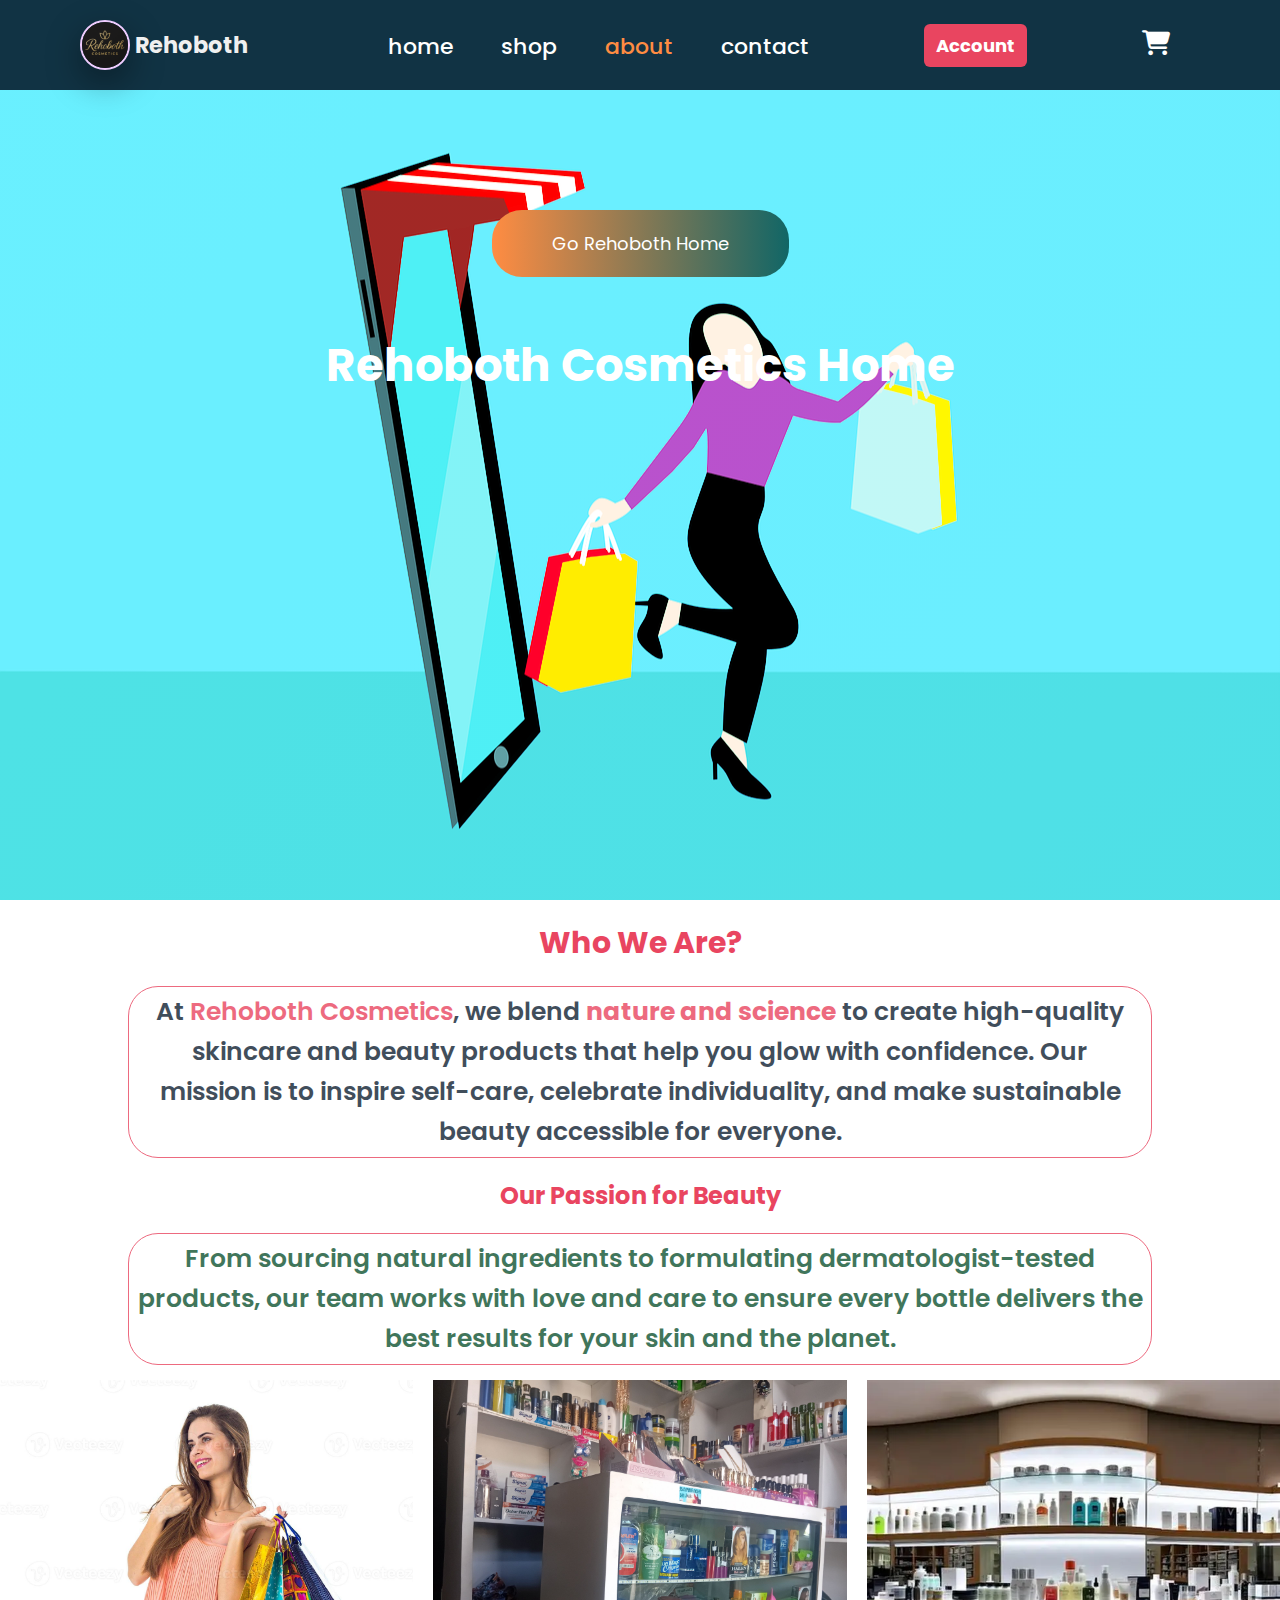
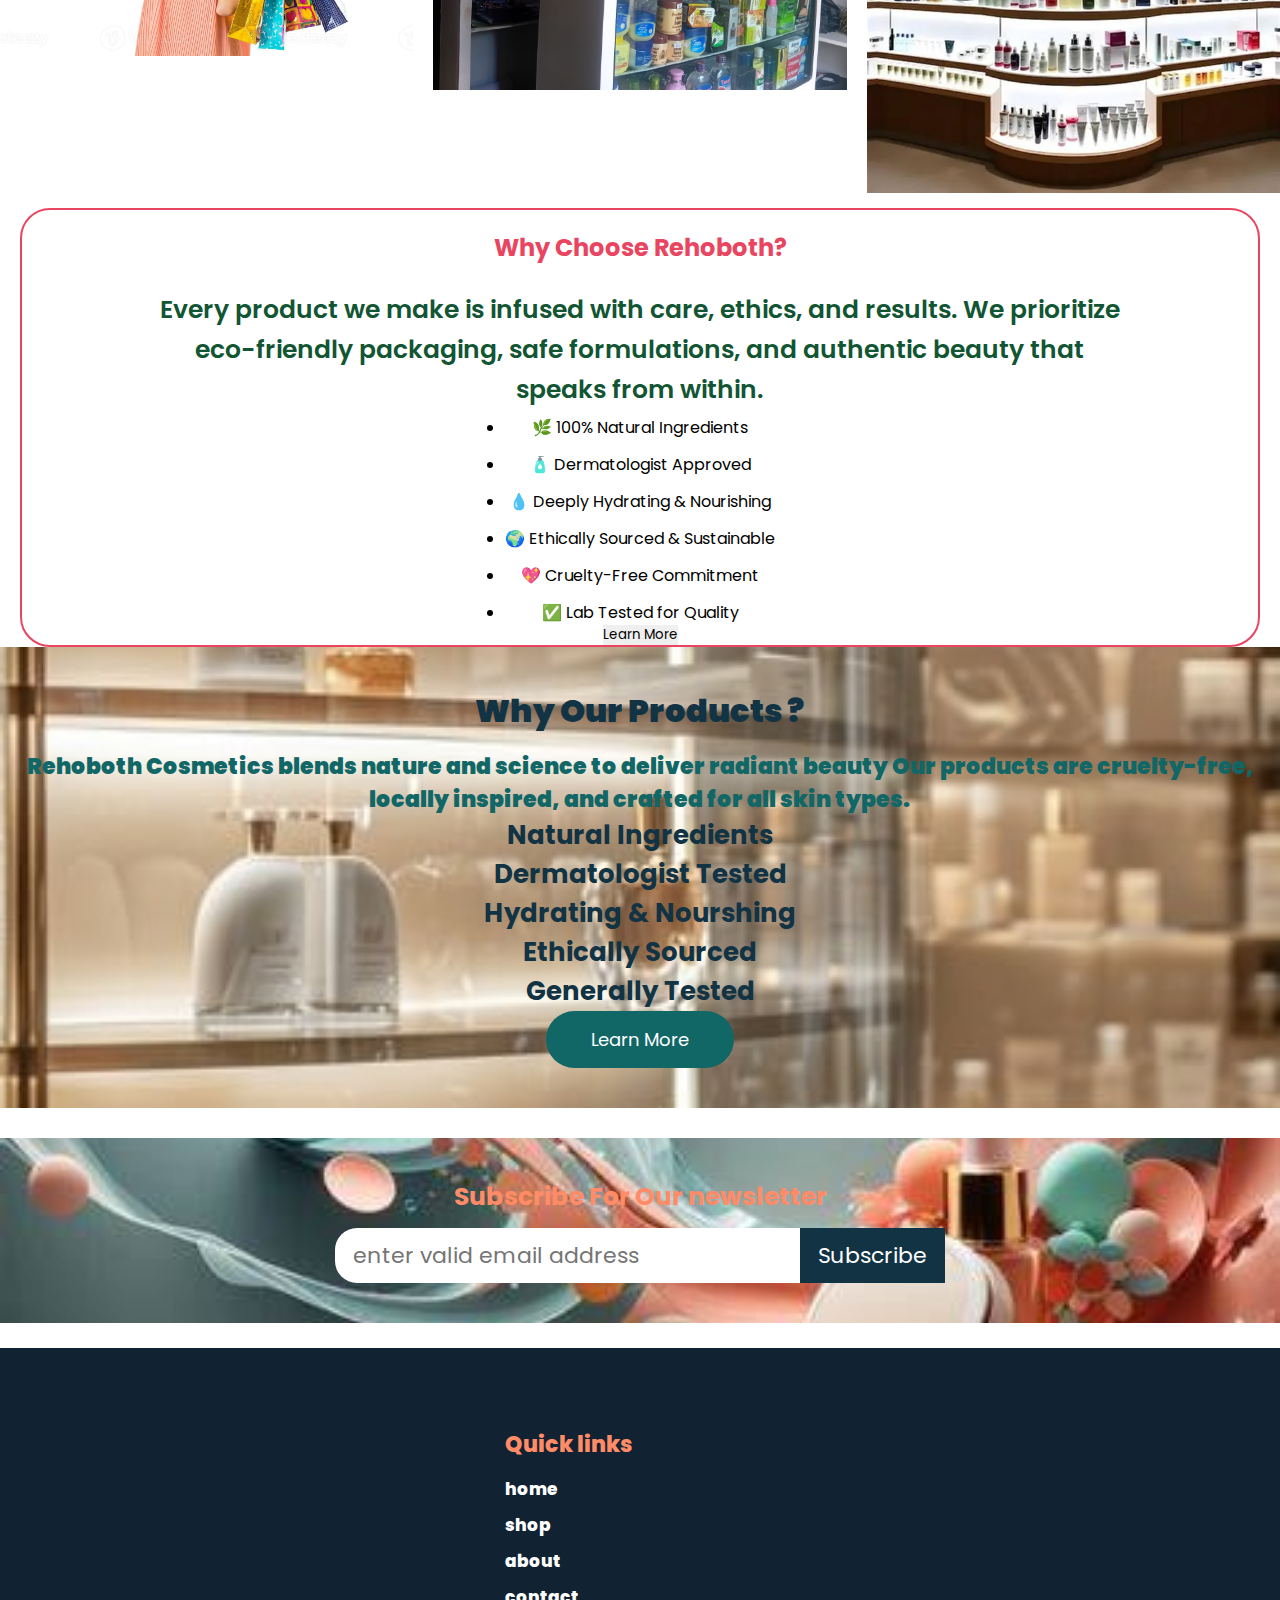
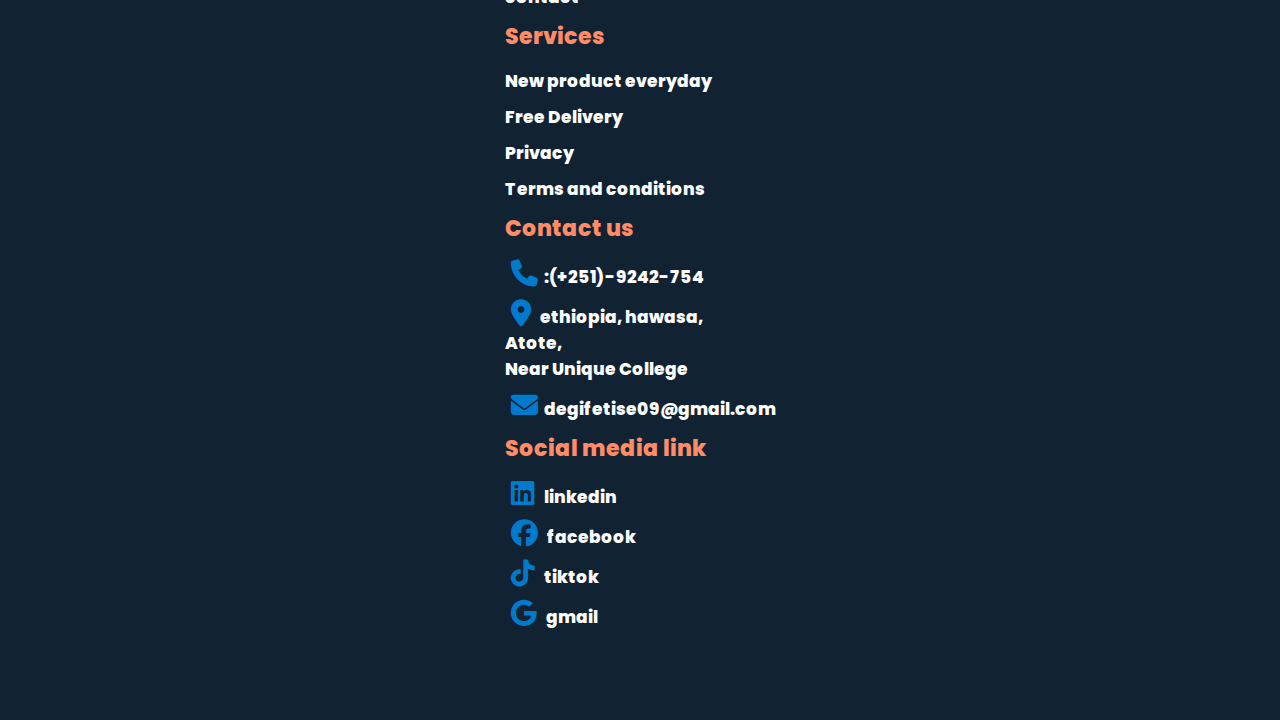
<file: about.html>
<!DOCTYPE html>
<html lang="en">

<head>
  <meta charset="UTF-8" />
  <meta name="viewport" content="width=device-width, initial-scale=1.0" />
  <title>E-commerce Rehoboth cosmetics</title>
  <link rel="stylesheet" href="/css/style.css" />
  <link rel="stylesheet" href="/css/reponsive.css" />
  <link rel="stylesheet" href="https://cdnjs.cloudflare.com/ajax/libs/font-awesome/6.5.0/css/all.min.css" />

  <link href="https://fonts.googleapis.com/css2?family=Poppins&display=swap" rel="stylesheet" />
</head>

<body>
  <header>
    <div class="logo">
      <img src="/Image/logo.png" alt="logo image" />
      <h3>Rehoboth</h3>
    </div>

    <nav>
      <ul id="navbar">
        <li><a href="index.html">home</a></li>
        <li><a href="shop.html">shop</a></li>
        <li><a href="about.html" class="activeClass">about</a></li>
        <li><a href="contact.html">contact</a></li>
      </ul>
    </nav>

    <div class="formBtn">
      <div id="account">Account</div>
      <div id="field">
        <input class="accountbtn" type="button" value="login" id="loginForm" />
        <input class="accountbtn" type="button" value="signup" id="signupForm" />
      </div>
    </div>

    <div class="cartBag">
      <i class="fas fa-shopping-cart"></i> <span id="counter"></span>
    </div>
    <div class="hamburger" id="outdent"><i class="fas fa-bars"></i></div>
  </header>

  <section class="hero hero-section">
    <div class="section-content">
      <h1>Natural Beauty Starts Here</h1>
      <p>
        Discover Organic Skin Care and Beauty Products that love your skin.
      </p>

      <button onclick="window.location.href='index.html'" class="btn">
        Go Rehoboth Home
      </button>

      <h3>Rehoboth Cosmetics Home</h3>
    </div>
  </section>

  <!--frm gpt5-->
  <section class="about-header">
    <h1>Who We Are?</h1>
    <p>
      At <span>Rehoboth Cosmetics</span>, we blend
      <strong>nature and science</strong>
      to create high-quality skincare and beauty products that help you glow
      with confidence. Our mission is to inspire self-care, celebrate
      individuality, and make sustainable beauty accessible for everyone.
    </p>
  </section>

  <!-- Image / Team Section -->
  <section class="image-section">
    <h2>Our Passion for Beauty</h2>
    <p>
      From sourcing natural ingredients to formulating dermatologist-tested
      products, our team works with love and care to ensure every bottle
      delivers the best results for your skin and the planet.
    </p>

    <div class="image-grid">
      <img src="/Image/home-background.jpg" alt="Product 1" />
      <img src="/Image/shopImage3.jpg" alt="Product 2" />
      <img src="/Image/shopimage_1.webp" alt="Team" />
    </div>
  </section>

  <!-- Why Choose Us Section -->
  <section class="why-section">
    <h2>Why Choose Rehoboth?</h2>
    <p>
      Every product we make is infused with care, ethics, and results. We
      prioritize eco-friendly packaging, safe formulations, and authentic
      beauty that speaks from within.
    </p>

    <ul class="why-list">
      <li>🌿 100% Natural Ingredients</li>
      <li>🧴 Dermatologist Approved</li>
      <li>💧 Deeply Hydrating & Nourishing</li>
      <li>🌍 Ethically Sourced & Sustainable</li>
      <li>💖 Cruelty-Free Commitment</li>
      <li>✅ Lab Tested for Quality</li>
    </ul>

    <button id="newBtn">Learn More</button>
  </section>

  <!---featured products sections-->
  <!---about products-->

  <section class="about-product">
    <div class="aboutPro-container">
      <h1>Why Our Products ?</h1>
      <p>
        Rehoboth Cosmetics blends nature and science to deliver radiant beauty
        Our products are cruelty-free, locally inspired, and crafted for all
        skin types.
      </p>

      <ul>
        <li>Natural Ingredients</li>
        <li>Dermatologist Tested</li>
        <li>Hydrating & Nourshing</li>
        <li>Ethically Sourced</li>
        <li>Generally Tested</li>
      </ul>
      <button id="newBtn">Learn More</button>
    </div>
  </section>

  <!--banner sections-->

  <section class="newsleter">
    <h2>Subscribe For Our newsletter</h2>
    <form action="">
      <input type="email" name="emaim" id="email" placeholder="enter valid email address" />

      <button class="btnSubscribe">Subscribe</button>
    </form>
  </section>

  <footer>
    <div class="footer">
<div class="footer-mereja">
      <div class="row">
        <h2>Quick links</h2>
        <ul>
          <li><a href="index.html">home</a></li>
          <li><a href="shop.html">shop</a></li>
          <li><a href="about.html">about</a></li>
          <li><a href="contact.html">contact</a></li>
        </ul>
      </div>

      <div class="row">
        <h2>Services</h2>
        <ul>
          <li>New product everyday</li>
          <li>Free Delivery</li>
          <li>Privacy</li>
          <li>Terms and conditions</li>
        </ul>
      </div>

      <div class="row">
        <h2>Contact us</h2>
        <ul>
          <li>
            <a href="#"><i class="fas fa-phone"></i>:(+251)-9242-754</a>
          </li>
          <li>
            <a href="#"><i class="fas fa-map-marker-alt"></i> ethiopia, hawasa,
              <br />Atote,<br />Near Unique College</a>
          </li>
          <li>
            <a href="#"><i class="fas fa-envelope"></i>degifetise09@gmail.com</a>
          </li>
        </ul>
      </div>

      <div class="row">
        <h2>Social media link</h2>
        <ul>
          <li><i class="fab fa-linkedin"></i> linkedin</li>
          <li><i class="fab fa-facebook"></i> facebook</li>
          <li><i class="fab fa-tiktok"></i> tiktok</li>
          <li><i class="fab fa-google"></i> gmail</li>
        </ul>
      </div>
    </div>
  </footer>

  <script src="/script/main.js"></script>
</body>

</html>
</file>
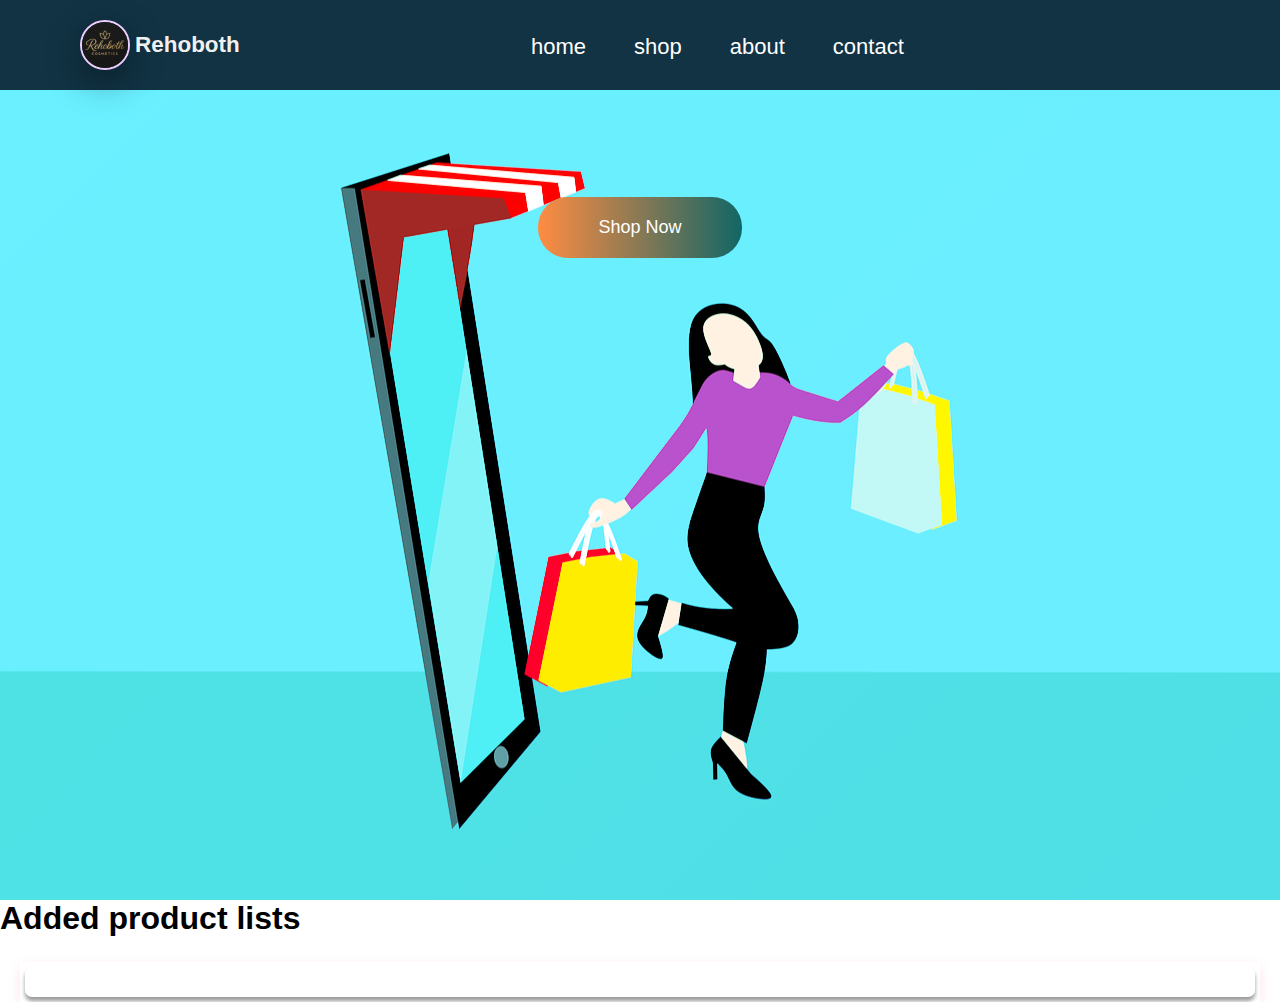
<file: added.html>
<!DOCTYPE html>
<html lang="en">
<head>
  <meta charset="UTF-8">
  <meta name="viewport" content="width=device-width, initial-scale=1.0">
  <title>added item</title>
<link rel="stylesheet" href="/css/style.css">
</head>
<body>
  

<header>
<div class="logo">
<img src="/Image/logo.png" alt="logo image">
<h3>Rehoboth</h3>
</div>

<nav>
<ul>
<li><a href="index.html">home</a></li>
<li><a href="shop.html">shop</a></li>
<li><a href="about.html">about</a></li>
<li><a href="contact.html">contact</a></li>
</ul>
</nav>

<div class="cartBag"><i class="fas fa-shopping-cart" onclick="window.location.href='added.html'"></i> <span id="counter"></span></div>

</header>

<section class="hero hero-section">
<div class="section-content">
<h1>Natural Beauty Starts Here</h1>
<p>Discover Organic Skin Care and Beauty Products that love your skin. </p>

<button onclick="window.location.href='shop.html'" class="btn">Shop Now</button>

</div>
</section>


<section class="productadded">
<h1>Added product lists</h1>
<div class="ourbrands">
<div class="brandimg" id="brandimg">


</div>
</div>
</section>



</body>
</html>
</file>
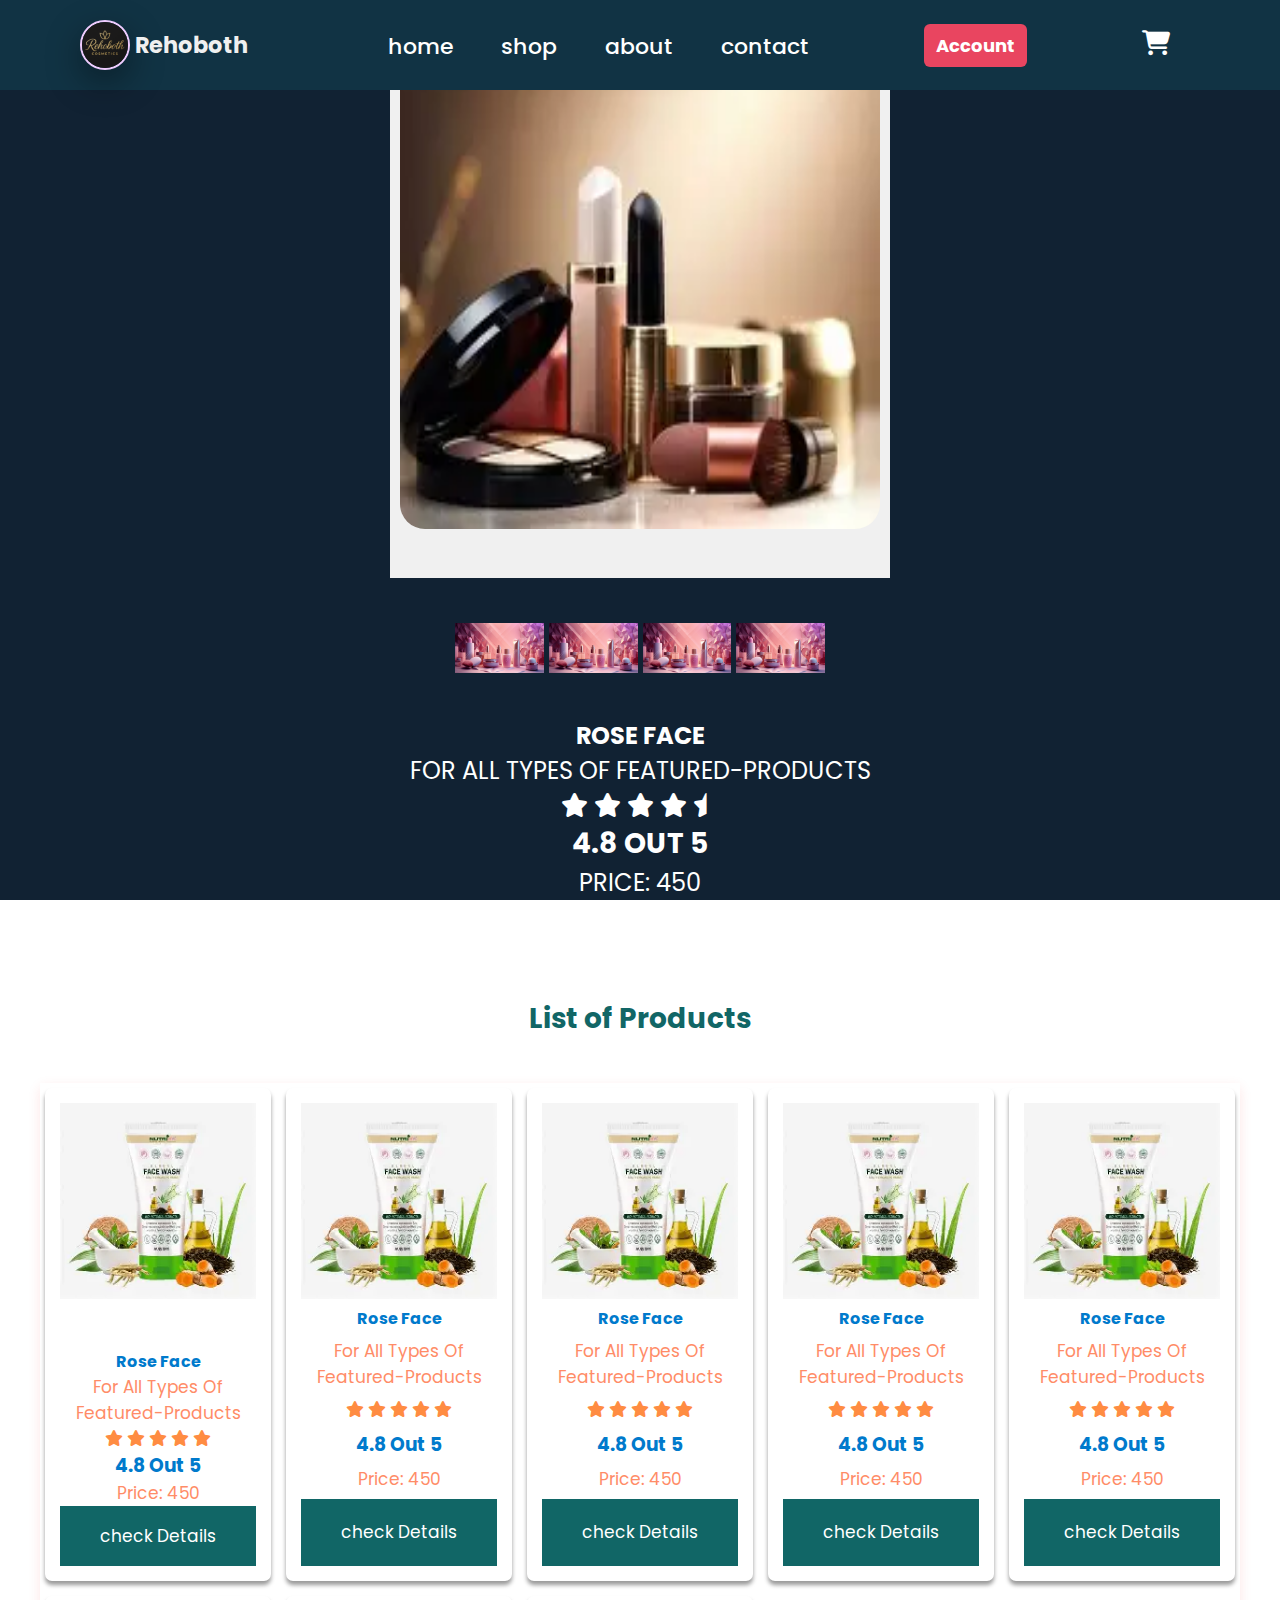
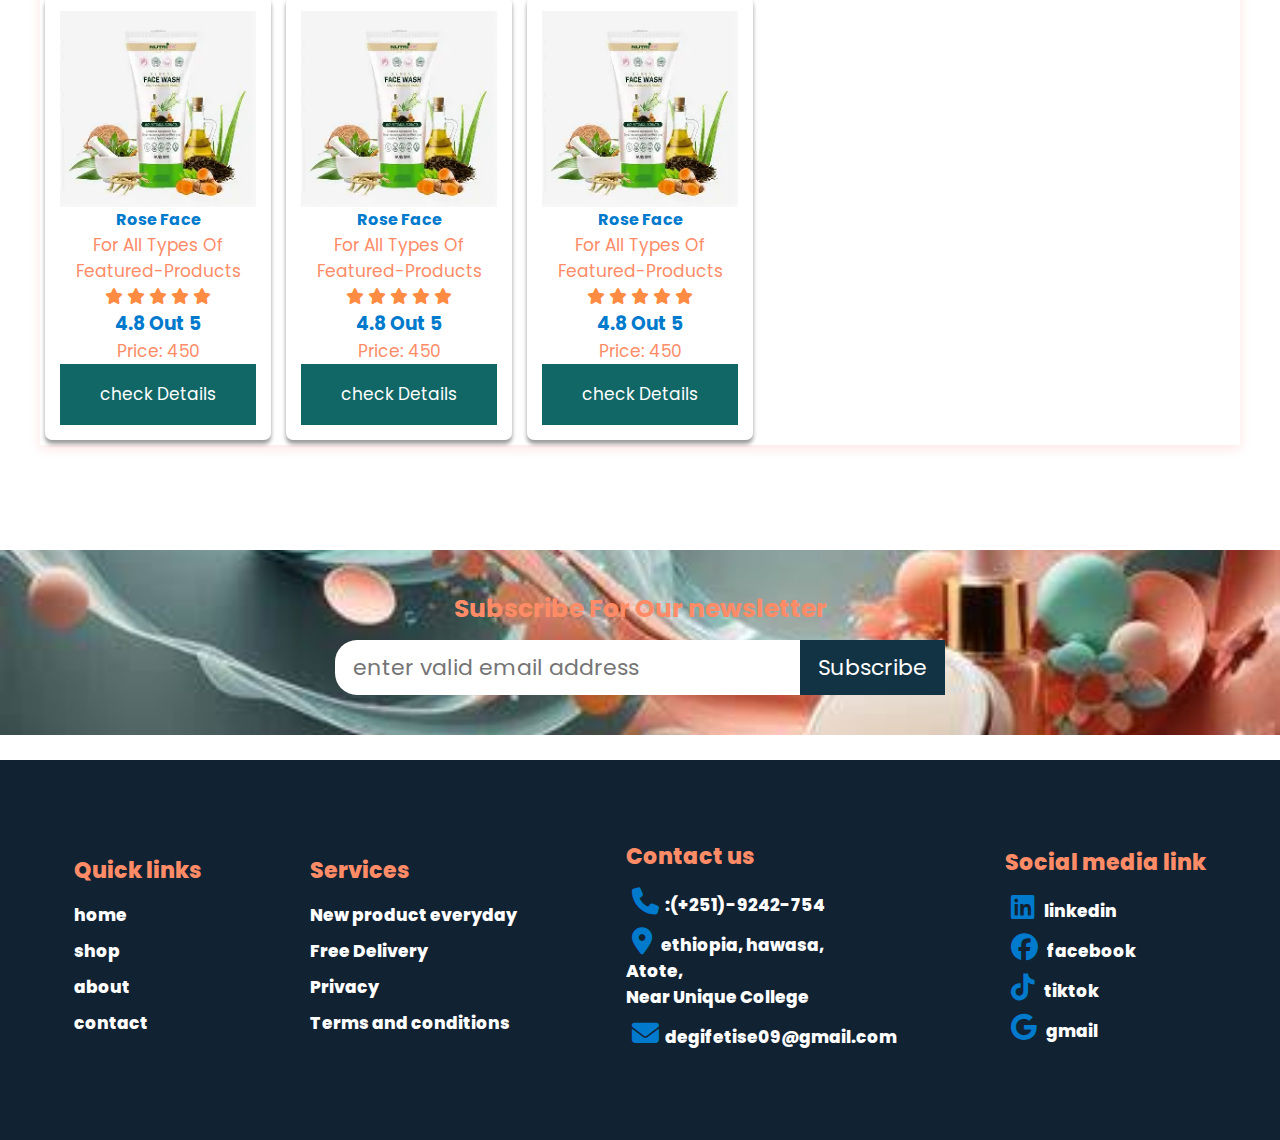
<file: product - Copy (2).html>
<!DOCTYPE html>
<html lang="en">

<head>
  <meta charset="UTF-8">
  <meta name="viewport" content="width=device-width, initial-scale=1.0">
  <title>Rehoboth cosmetics Products</title>
  <link rel="stylesheet" href="/css/style.css">
  <link rel="stylesheet" href="/css/reponsive.css">
  <link rel="stylesheet" href="https://cdnjs.cloudflare.com/ajax/libs/font-awesome/6.5.0/css/all.min.css">

  <link href="https://fonts.googleapis.com/css2?family=Poppins&display=swap" rel="stylesheet">

</head>

<body>
  <header>
    <div class="logo">
      <img src="/Image/logo.png" alt="logo image">
      <h3>Rehoboth</h3>
    </div>

    <nav>
      <ul id="navbar">
        <li><a href="index.html">home</a></li>
        <li><a href="shop.html">shop</a></li>
        <li><a href="about.html">about</a></li>
        <li><a href="contact.html">contact</a></li>
      </ul>
    </nav>
    <div class="formBtn">
      <div id="account">Account</div>
      <div id="field">
        <input class="accountbtn" type="button" value="login" id="loginForm">
        <input class="accountbtn" type="button" value="signup" id="signupForm">
      </div>
    </div>

    <div class="cartBag"><i class="fas fa-shopping-cart" onclick="window.location.href='added.html'"></i> <span
        id="counter"></span></div>
    <div class="hamburger" id="outdent"><i class="fas fa-bars"></i></div>

  </header>


  <!--one image details sections-->

  <section class="one-products">

    <div class="main-image"><img src="/Image/image_3.webp" alt="" id="main-image">
    </div>
    <div class="image-show">
      <img src="/Image/image.png" alt="" class="small">
      <img src="/Image/image.png" alt="" class="small">
      <img src="/Image/image.png" alt="" class="small">
      <img src="/Image/image.png" alt="" class="small">
    </div>
    <div class="details">

      <h4>rose face</h4>
      <p>for all types of featured-products</p>
      <div class="star">
        <i class="fas fa-star"></i>
        <i class="fas fa-star"></i>
        <i class="fas fa-star"></i>
        <i class="fas fa-star"></i>
        <i class="fas fa-star-half"></i>
      </div>
      <h3><span>4.8 out 5</span></h3>
      <p>Price: 450</p>

    </div>

  </section>


  <!--one image details sections-->
  <section class="aboutreho">
    <h1>List of Products</h1>
    <div class="ourbrands">

      <div class="brandimg">
        <img src="/Image/herbalfacewash.webp" alt="" class="small">
        <span><i class="fas fa-left-angle"></i></span><span><i class="fas fa-right-angle"></i></span>
        <h4>rose face</h4>
        <p>for all types of featured-products</p>
        <div class="star">
          <i class="fas fa-star"></i>
          <i class="fas fa-star"></i>
          <i class="fas fa-star"></i>
          <i class="fas fa-star"></i>
          <i class="fas fa-star"></i>
        </div>
        <h3><span>4.8 out 5</span></h3>
        <p>Price: 450</p>
        <button id="check-details" class="imgBtn">check Details</button>
      </div>


      <div class="brandimg">
        <img src="/Image/herbalfacewash.webp" alt="" class="small">
        <h4>rose face</h4>
        <p>for all types of featured-products</p>
        <div class="star">
          <i class="fas fa-star"></i>
          <i class="fas fa-star"></i>
          <i class="fas fa-star"></i>
          <i class="fas fa-star"></i>
          <i class="fas fa-star"></i>
        </div>
        <h3><span>4.8 out 5</span></h3>
        <p>Price: 450</p>
        <button id="check-details" class="imgBtn">check Details</button>
      </div>



      <div class="brandimg">
        <img src="/Image/herbalfacewash.webp" alt="" class="small">
        <h4>rose face</h4>
        <p>for all types of featured-products</p>
        <div class="star">
          <i class="fas fa-star"></i>
          <i class="fas fa-star"></i>
          <i class="fas fa-star"></i>
          <i class="fas fa-star"></i>
          <i class="fas fa-star"></i>
        </div>
        <h3><span>4.8 out 5</span></h3>
        <p>Price: 450</p>
        <button id="check-details" class="imgBtn">check Details</button>
      </div>



      <div class="brandimg">
        <img src="/Image/herbalfacewash.webp" alt="" class="small">
        <h4>rose face</h4>
        <p>for all types of featured-products</p>
        <div class="star">
          <i class="fas fa-star"></i>
          <i class="fas fa-star"></i>
          <i class="fas fa-star"></i>
          <i class="fas fa-star"></i>
          <i class="fas fa-star"></i>
        </div>
        <h3><span>4.8 out 5</span></h3>
        <p>Price: 450</p>
        <button id="check-details" class="imgBtn">check Details</button>
      </div>



      <div class="brandimg">
        <img src="/Image/herbalfacewash.webp" alt="" class="small">
        <h4>rose face</h4>
        <p>for all types of featured-products</p>
        <div class="star">
          <i class="fas fa-star"></i>
          <i class="fas fa-star"></i>
          <i class="fas fa-star"></i>
          <i class="fas fa-star"></i>
          <i class="fas fa-star"></i>
        </div>
        <h3><span>4.8 out 5</span></h3>
        <p>Price: 450</p>
        <button id="check-details" class="imgBtn">check Details</button>
      </div>


      <div class="brandimg">
        <img src="/Image/herbalfacewash.webp" alt="" class="small">
        <h4>rose face</h4>
        <p>for all types of featured-products</p>
        <div class="star">
          <i class="fas fa-star"></i>
          <i class="fas fa-star"></i>
          <i class="fas fa-star"></i>
          <i class="fas fa-star"></i>
          <i class="fas fa-star"></i>
        </div>
        <h3><span>4.8 out 5</span></h3>
        <p>Price: 450</p>
        <button id="check-details" class="imgBtn">check Details</button>
      </div>


      <div class="brandimg">
        <img src="/Image/herbalfacewash.webp" alt="" class="small">
        <h4>rose face</h4>
        <p>for all types of featured-products</p>
        <div class="star">
          <i class="fas fa-star"></i>
          <i class="fas fa-star"></i>
          <i class="fas fa-star"></i>
          <i class="fas fa-star"></i>
          <i class="fas fa-star"></i>
        </div>
        <h3><span>4.8 out 5</span></h3>
        <p>Price: 450</p>
        <button id="check-details" class="imgBtn">check Details</button>
      </div>

      <div class="brandimg">
        <img src="/Image/herbalfacewash.webp" alt="" class="small">
        <h4>rose face</h4>
        <p>for all types of featured-products</p>
        <div class="star">
          <i class="fas fa-star"></i>
          <i class="fas fa-star"></i>
          <i class="fas fa-star"></i>
          <i class="fas fa-star"></i>
          <i class="fas fa-star"></i>
        </div>
        <h3><span>4.8 out 5</span></h3>
        <p>Price: 450</p>
        <button id="check-details" class="imgBtn">check Details</button>
      </div>
    </div>
    </div>
  </section>

  <section class="newsleter">
    <h2>Subscribe For Our newsletter</h2>
    <form action="">
      <input type="email" name="emaim" id="email" placeholder="enter valid email address">

      <button class="btnSubscribe">Subscribe</button>
    </form>
  </section>

  <footer>

    <div class="footer">
      <div class="row">
        <h2>Quick links</h2>
        <ul>
          <li><a href="index.html">home</a></li>
          <li><a href="shop.html">shop</a></li>
          <li><a href="about.html">about</a></li>
          <li><a href="contact.html">contact</a></li>
        </ul>
      </div>


      <div class="row">
        <h2>Services</h2>
        <ul>
          <li>New product everyday</li>
          <li>Free Delivery</li>
          <li>Privacy</li>
          <li>Terms and conditions</li>
        </ul>
      </div>



      <div class="row">
        <h2>Contact us</h2>
        <ul>
          <li><a href="#"><i class="fas fa-phone"></i>:(+251)-9242-754</a></li>
          <li><a href="#"><i class="fas fa-map-marker-alt"></i> ethiopia, hawasa, <br>Atote,<br>Near Unique College</a>
          </li>
          <li><a href="#"><i class="fas fa-envelope"></i>degifetise09@gmail.com</a></li>
        </ul>
      </div>


      <div class="row">
        <h2>Social media link</h2>
        <ul>
          <li><i class="fab fa-linkedin"></i> linkedin</li>
          <li><i class="fab fa-facebook"></i> facebook</li>
          <li><i class="fab fa-tiktok"></i> tiktok</li>
          <li><i class="fab fa-google"></i> gmail</li>
        </ul>
      </div>



    </div>
  </footer>

  <script src="/script/main.js"></script>
</body>

</html>
</file>
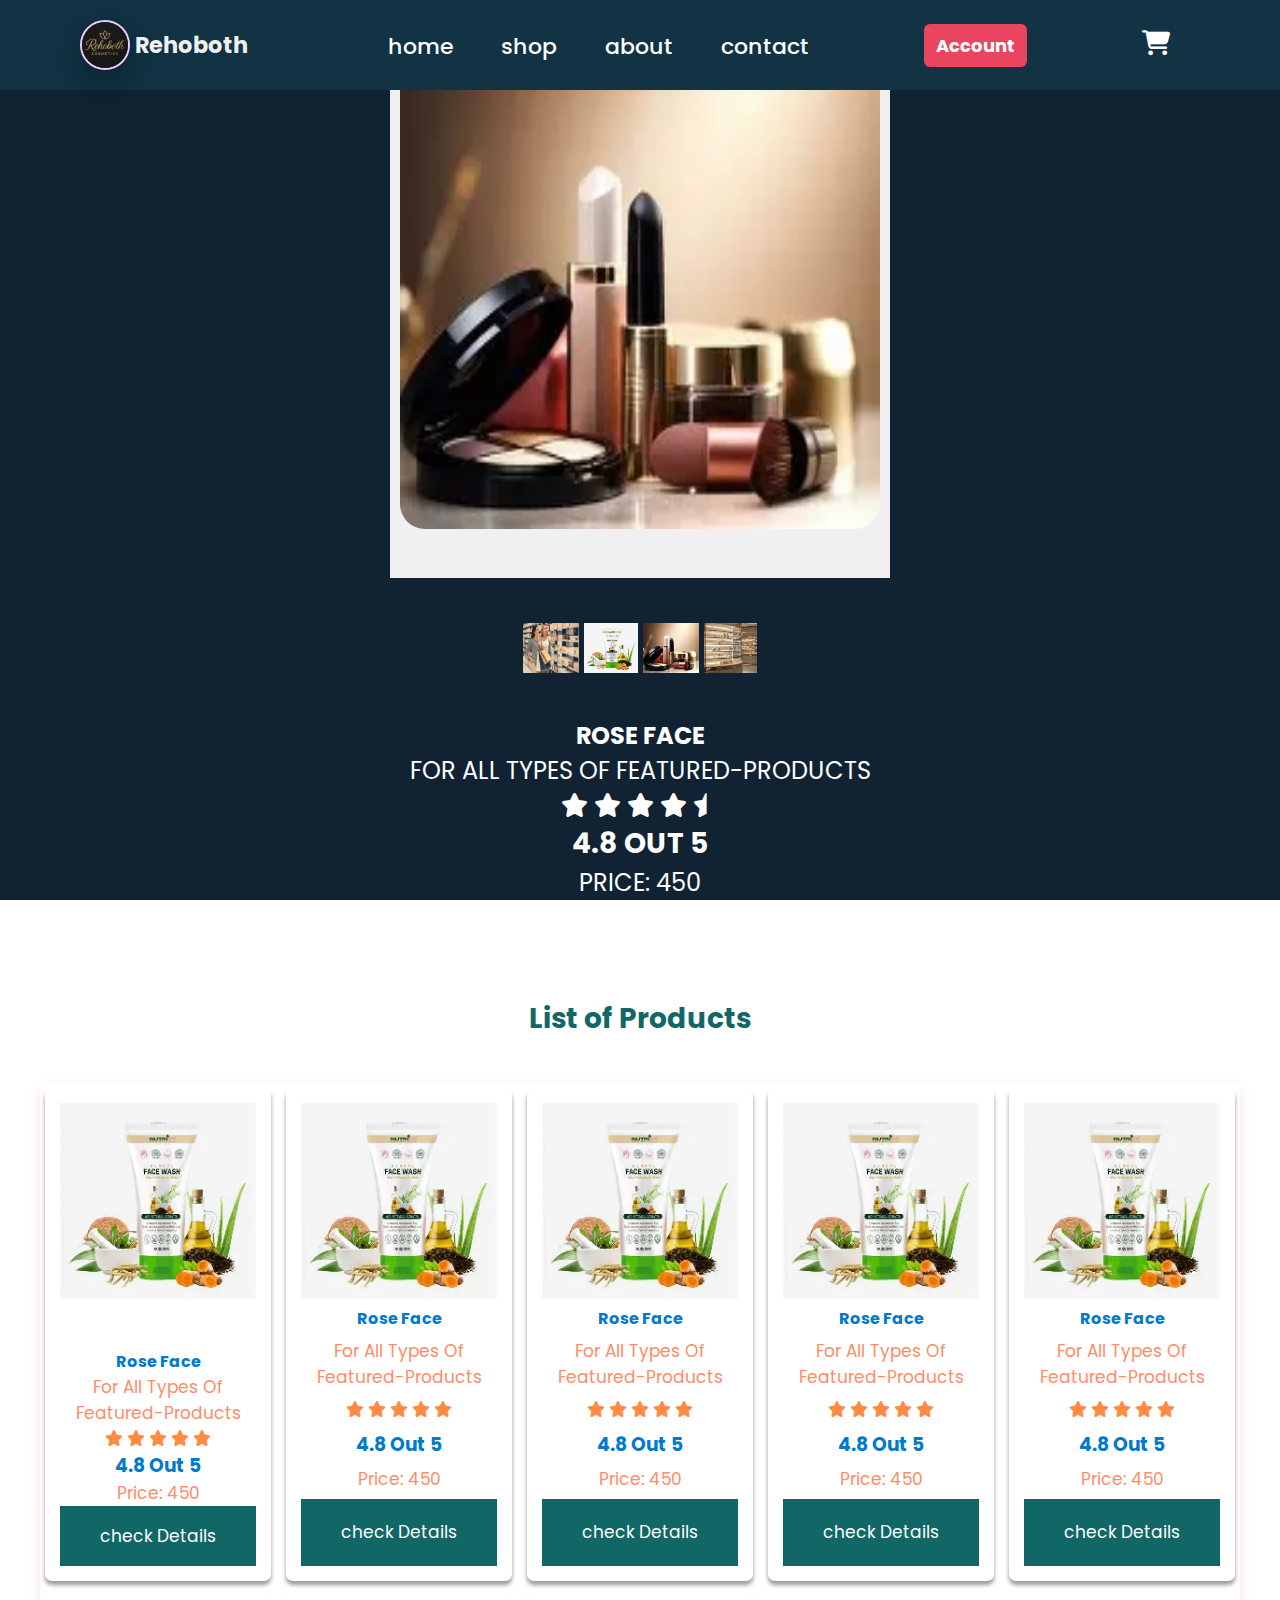
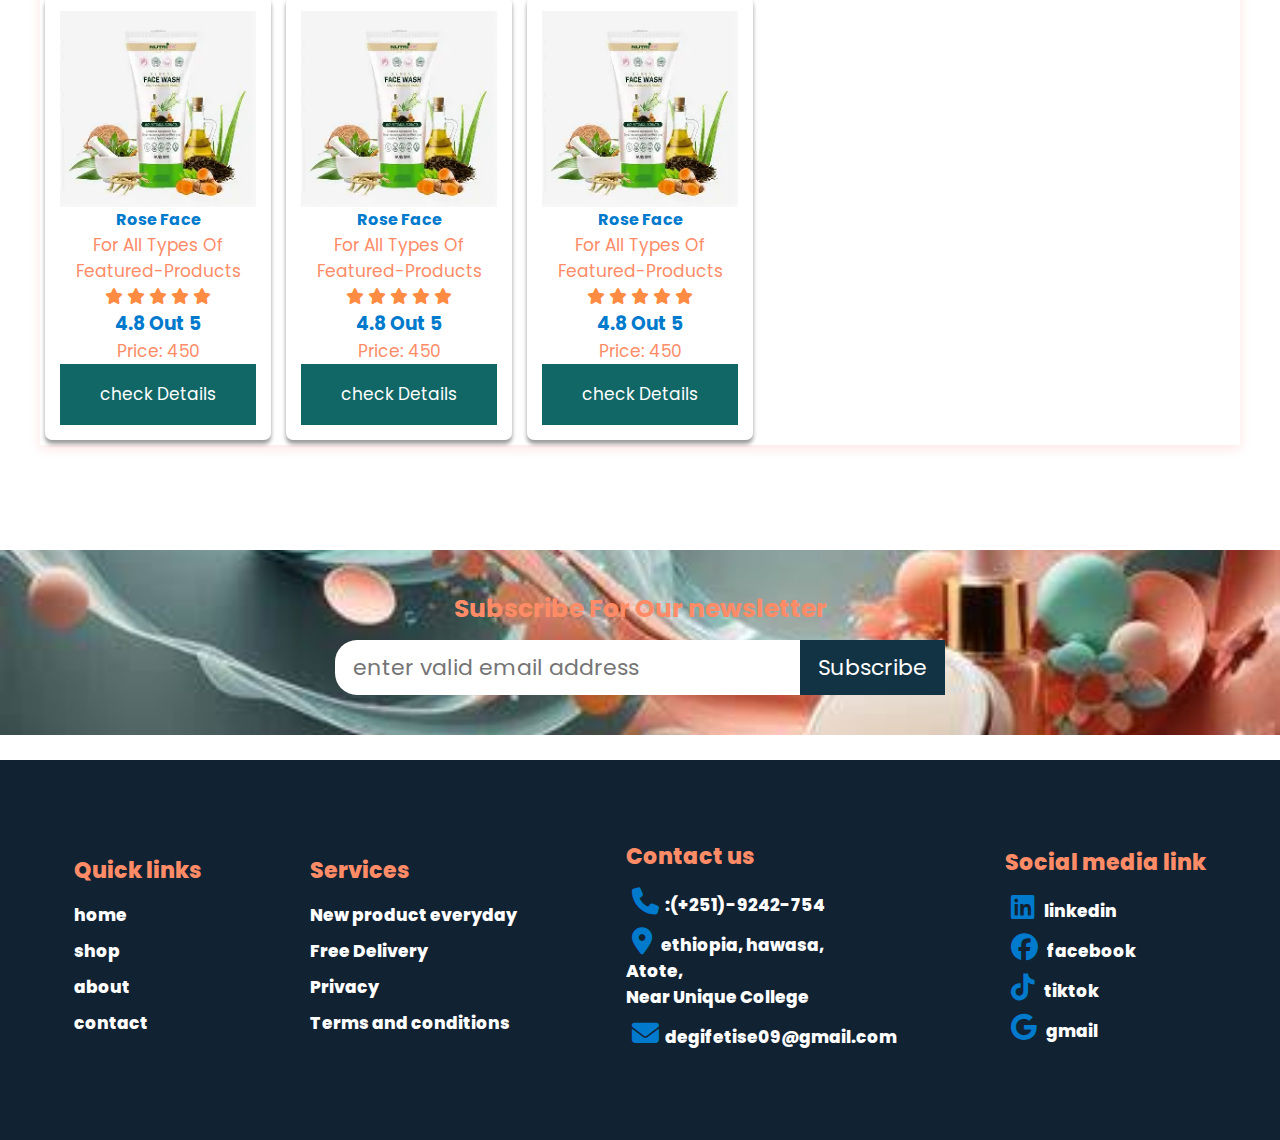
<file: product.html>
<!DOCTYPE html>
<html lang="en">

<head>
  <meta charset="UTF-8">
  <meta name="viewport" content="width=device-width, initial-scale=1.0">
  <title>Rehoboth cosmetics Products</title>
  <link rel="stylesheet" href="/css/style.css">
  <link rel="stylesheet" href="/css/reponsive.css">
  <link rel="stylesheet" href="https://cdnjs.cloudflare.com/ajax/libs/font-awesome/6.5.0/css/all.min.css">

  <link href="https://fonts.googleapis.com/css2?family=Poppins&display=swap" rel="stylesheet">

</head>

<body>
  <header>
    <div class="logo">
      <img src="/Image/logo.png" alt="logo image">
      <h3>Rehoboth</h3>
    </div>

    <nav>
      <ul id="navbar">
        <li><a href="index.html">home</a></li>
        <li><a href="shop.html">shop</a></li>
        <li><a href="about.html">about</a></li>
        <li><a href="contact.html">contact</a></li>
      </ul>
    </nav>
    <div class="formBtn">
      <div id="account">Account</div>
      <div id="field">
        <input class="accountbtn" type="button" value="login" id="loginForm">
        <input class="accountbtn" type="button" value="signup" id="signupForm">
      </div>
    </div>

    <div class="cartBag"><i class="fas fa-shopping-cart" onclick="window.location.href='added.html'"></i> <span
        id="counter"></span></div>
    <div class="hamburger" id="outdent"><i class="fas fa-bars"></i></div>

  </header>


  <!--one image details sections-->

  <section class="one-products">

    <div class="main-image"><img src="/Image/image_3.webp" alt="" id="main-image">
    </div>
    <div class="image-show">
      <img src="/Image/home.webp" alt="" class="small">
      <img src="/Image/herbalfacewash.webp" alt="" class="small">
      <img src="/Image/image_3.webp" alt="" class="small">
      <img src="/Image/aboutProimage.jpg" alt="" class="small">
    </div>
    <div class="details">

      <h4>rose face</h4>
      <p>for all types of featured-products</p>
      <div class="star">
        <i class="fas fa-star"></i>
        <i class="fas fa-star"></i>
        <i class="fas fa-star"></i>
        <i class="fas fa-star"></i>
        <i class="fas fa-star-half"></i>
      </div>
      <h3><span>4.8 out 5</span></h3>
      <p>Price: 450</p>
    </div>

  </section>


  <!--one image details sections-->
  <section class="aboutreho">
    <h1>List of Products</h1>
    <div class="ourbrands">

      <div class="brandimg">
        <img src="/Image/herbalfacewash.webp" alt="" class="small">
        <span><i class="fas fa-left-angle"></i></span><span><i class="fas fa-right-angle"></i></span>
        <h4>rose face</h4>
        <p>for all types of featured-products</p>
        <div class="star">
          <i class="fas fa-star"></i>
          <i class="fas fa-star"></i>
          <i class="fas fa-star"></i>
          <i class="fas fa-star"></i>
          <i class="fas fa-star"></i>
        </div>
        <h3><span>4.8 out 5</span></h3>
        <p>Price: 450</p>
        <button id="check-details" class="imgBtn">check Details</button>
      </div>


      <div class="brandimg">
        <img src="/Image/herbalfacewash.webp" alt="" class="small">
        <h4>rose face</h4>
        <p>for all types of featured-products</p>
        <div class="star">
          <i class="fas fa-star"></i>
          <i class="fas fa-star"></i>
          <i class="fas fa-star"></i>
          <i class="fas fa-star"></i>
          <i class="fas fa-star"></i>
        </div>
        <h3><span>4.8 out 5</span></h3>
        <p>Price: 450</p>
        <button id="check-details" class="imgBtn">check Details</button>
      </div>



      <div class="brandimg">
        <img src="/Image/herbalfacewash.webp" alt="" class="small">
        <h4>rose face</h4>
        <p>for all types of featured-products</p>
        <div class="star">
          <i class="fas fa-star"></i>
          <i class="fas fa-star"></i>
          <i class="fas fa-star"></i>
          <i class="fas fa-star"></i>
          <i class="fas fa-star"></i>
        </div>
        <h3><span>4.8 out 5</span></h3>
        <p>Price: 450</p>
        <button id="check-details" class="imgBtn">check Details</button>
      </div>



      <div class="brandimg">
        <img src="/Image/herbalfacewash.webp" alt="" class="small">
        <h4>rose face</h4>
        <p>for all types of featured-products</p>
        <div class="star">
          <i class="fas fa-star"></i>
          <i class="fas fa-star"></i>
          <i class="fas fa-star"></i>
          <i class="fas fa-star"></i>
          <i class="fas fa-star"></i>
        </div>
        <h3><span>4.8 out 5</span></h3>
        <p>Price: 450</p>
        <button id="check-details" class="imgBtn">check Details</button>
      </div>



      <div class="brandimg">
        <img src="/Image/herbalfacewash.webp" alt="" class="small">
        <h4>rose face</h4>
        <p>for all types of featured-products</p>
        <div class="star">
          <i class="fas fa-star"></i>
          <i class="fas fa-star"></i>
          <i class="fas fa-star"></i>
          <i class="fas fa-star"></i>
          <i class="fas fa-star"></i>
        </div>
        <h3><span>4.8 out 5</span></h3>
        <p>Price: 450</p>
        <button id="check-details" class="imgBtn">check Details</button>
      </div>


      <div class="brandimg">
        <img src="/Image/herbalfacewash.webp" alt="" class="small">
        <h4>rose face</h4>
        <p>for all types of featured-products</p>
        <div class="star">
          <i class="fas fa-star"></i>
          <i class="fas fa-star"></i>
          <i class="fas fa-star"></i>
          <i class="fas fa-star"></i>
          <i class="fas fa-star"></i>
        </div>
        <h3><span>4.8 out 5</span></h3>
        <p>Price: 450</p>
        <button id="check-details" class="imgBtn">check Details</button>
      </div>


      <div class="brandimg">
        <img src="/Image/herbalfacewash.webp" alt="" class="small">
        <h4>rose face</h4>
        <p>for all types of featured-products</p>
        <div class="star">
          <i class="fas fa-star"></i>
          <i class="fas fa-star"></i>
          <i class="fas fa-star"></i>
          <i class="fas fa-star"></i>
          <i class="fas fa-star"></i>
        </div>
        <h3><span>4.8 out 5</span></h3>
        <p>Price: 450</p>
        <button id="check-details" class="imgBtn">check Details</button>
      </div>

      <div class="brandimg">
        <img src="/Image/herbalfacewash.webp" alt="" class="small">
        <h4>rose face</h4>
        <p>for all types of featured-products</p>
        <div class="star">
          <i class="fas fa-star"></i>
          <i class="fas fa-star"></i>
          <i class="fas fa-star"></i>
          <i class="fas fa-star"></i>
          <i class="fas fa-star"></i>
        </div>
        <h3><span>4.8 out 5</span></h3>
        <p>Price: 450</p>
        <button id="check-details" class="imgBtn">check Details</button>
      </div>
    </div>
    </div>
  </section>

  <section class="newsleter">
    <h2>Subscribe For Our newsletter</h2>
    <form action="">
      <input type="email" name="emaim" id="email" placeholder="enter valid email address">

      <button class="btnSubscribe">Subscribe</button>
    </form>
  </section>

  <footer>

    <div class="footer">
      <div class="row">
        <h2>Quick links</h2>
        <ul>
          <li><a href="index.html">home</a></li>
          <li><a href="shop.html">shop</a></li>
          <li><a href="about.html">about</a></li>
          <li><a href="contact.html">contact</a></li>
        </ul>
      </div>


      <div class="row">
        <h2>Services</h2>
        <ul>
          <li>New product everyday</li>
          <li>Free Delivery</li>
          <li>Privacy</li>
          <li>Terms and conditions</li>
        </ul>
      </div>



      <div class="row">
        <h2>Contact us</h2>
        <ul>
          <li><a href="#"><i class="fas fa-phone"></i>:(+251)-9242-754</a></li>
          <li><a href="#"><i class="fas fa-map-marker-alt"></i> ethiopia, hawasa, <br>Atote,<br>Near Unique College</a>
          </li>
          <li><a href="#"><i class="fas fa-envelope"></i>degifetise09@gmail.com</a></li>
        </ul>
      </div>


      <div class="row">
        <h2>Social media link</h2>
        <ul>
          <li><i class="fab fa-linkedin"></i> linkedin</li>
          <li><i class="fab fa-facebook"></i> facebook</li>
          <li><i class="fab fa-tiktok"></i> tiktok</li>
          <li><i class="fab fa-google"></i> gmail</li>
        </ul>
      </div>



    </div>
  </footer>

  <script src="/script/main.js"></script>
</body>

</html>
</file>
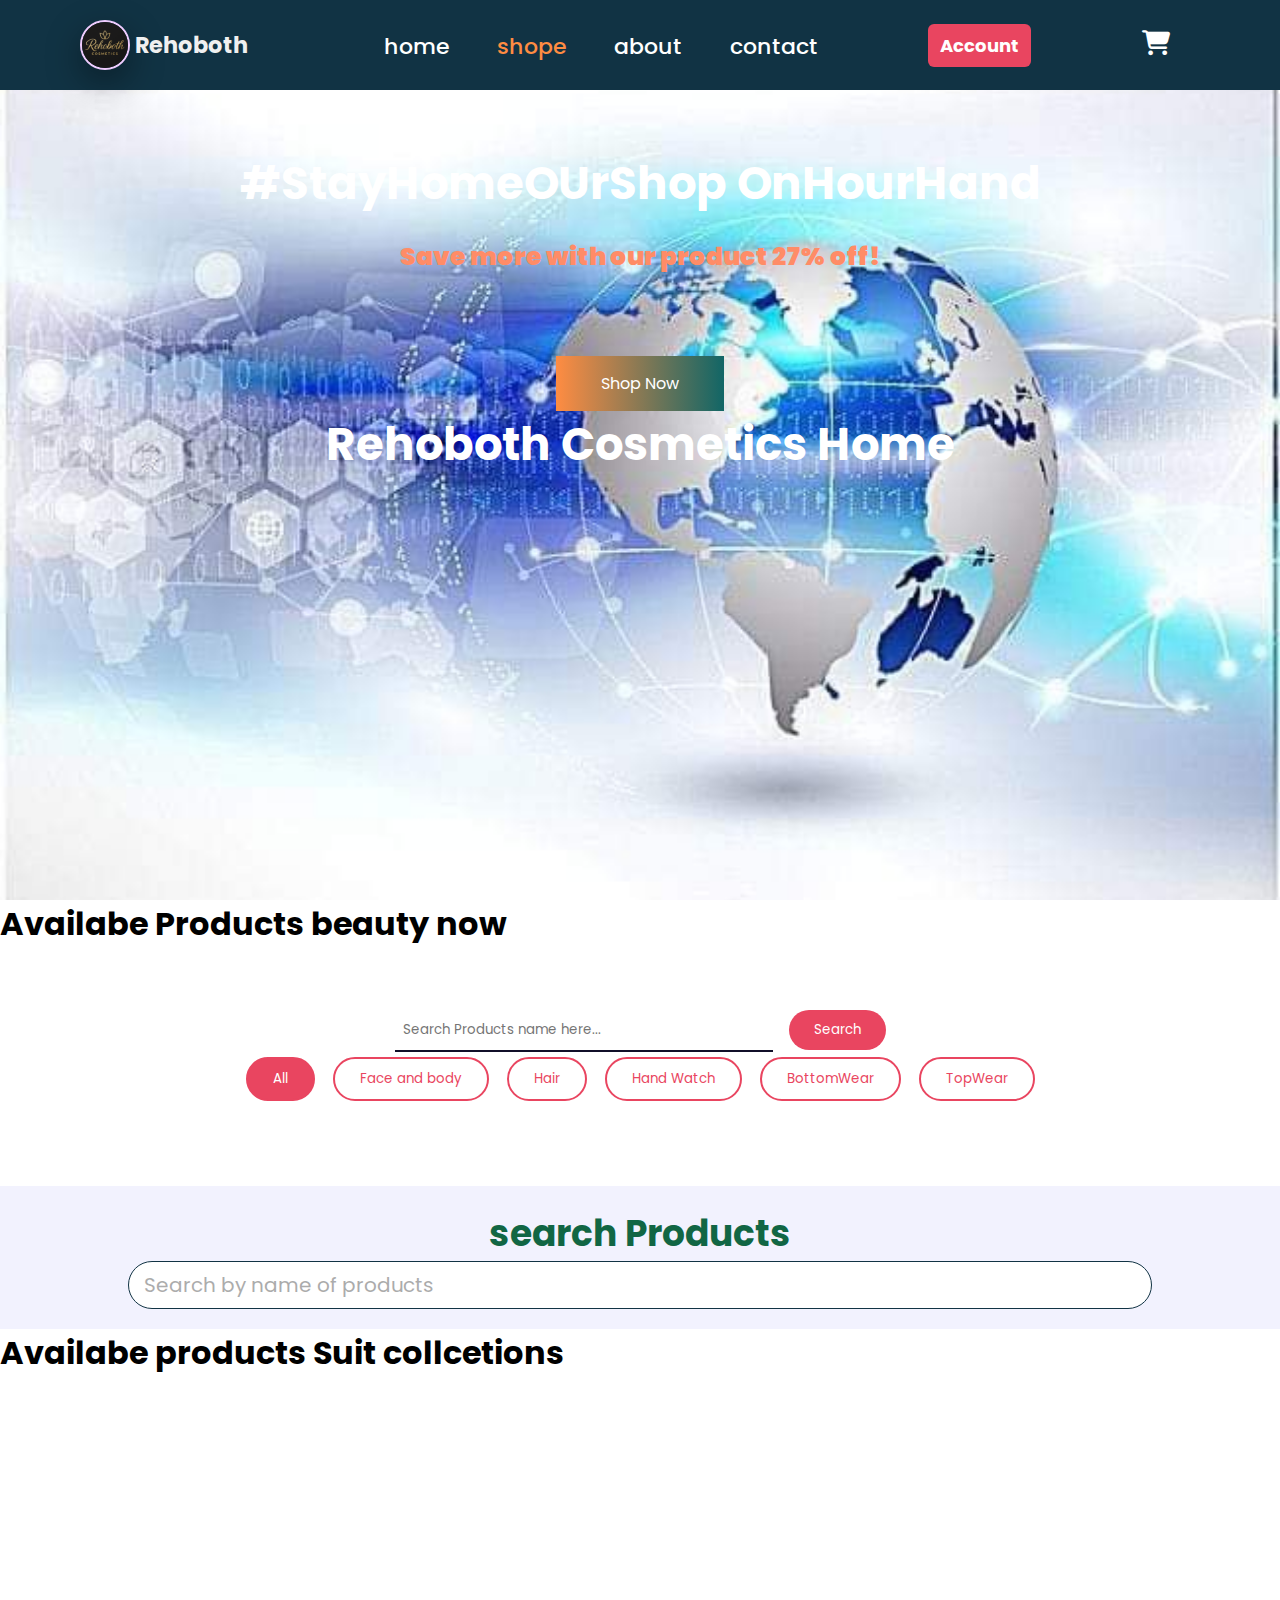
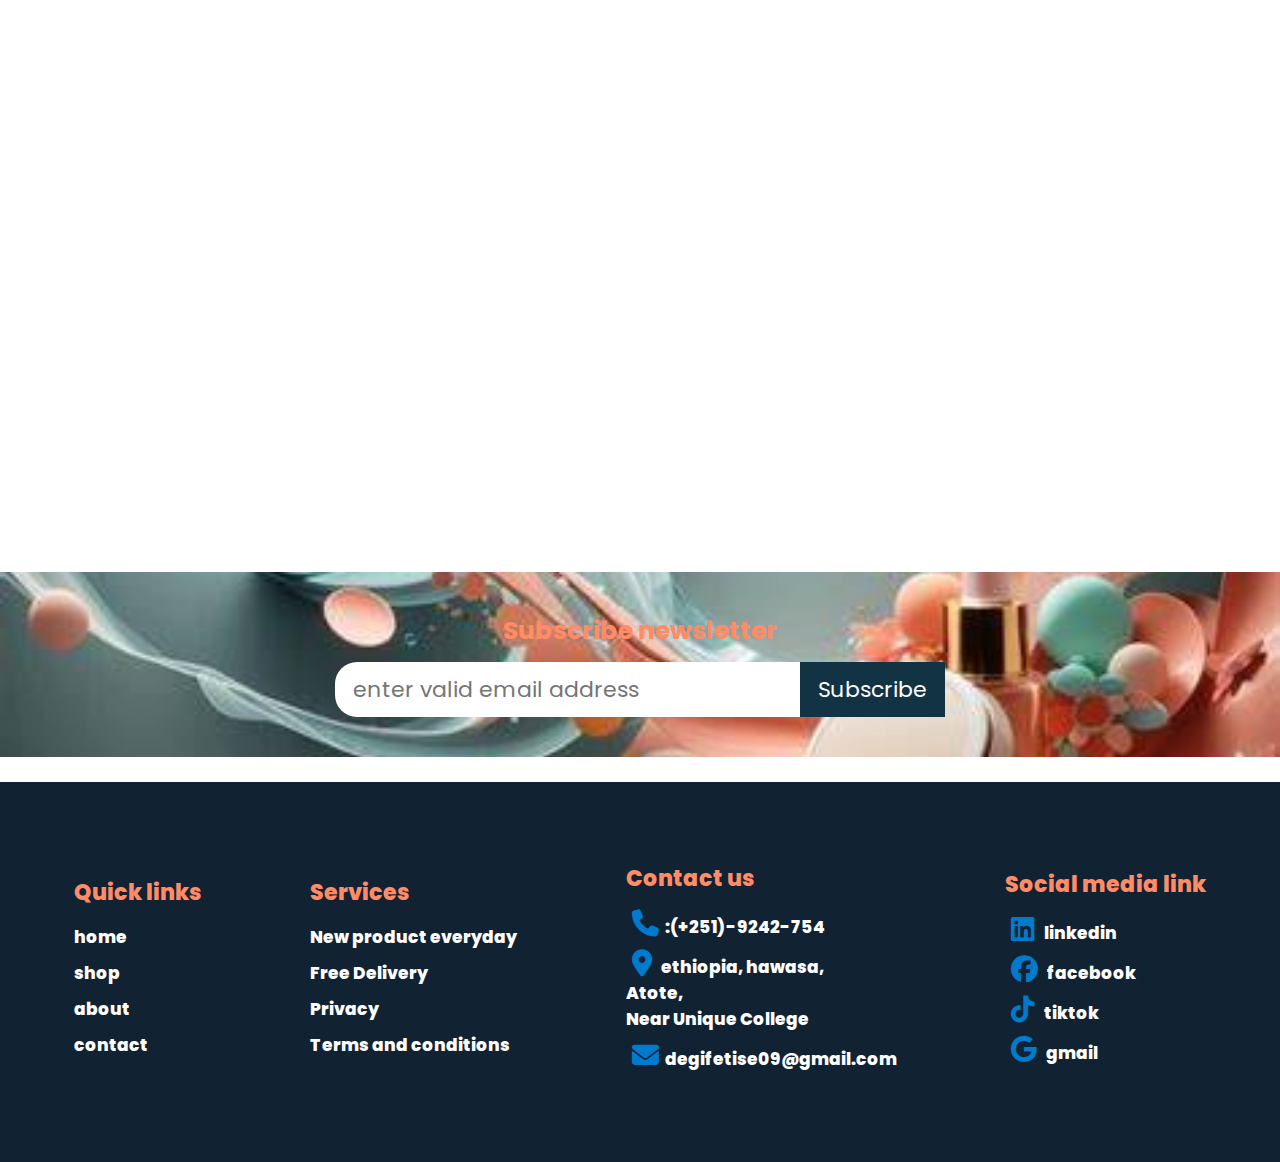
<file: shop - Copy.html>
<!DOCTYPE html>
<html lang="en">
<head>
  <meta charset="UTF-8">
  <meta name="viewport" content="width=device-width, initial-scale=1.0">
  <title>Rehoboth cosmetics Shop</title>
<link rel="stylesheet" href="/css/style.css">
<link rel="stylesheet" href="/css/reponsive.css">
<link rel="stylesheet" href="https://cdnjs.cloudflare.com/ajax/libs/font-awesome/6.5.0/css/all.min.css">
<link href="https://unpkg.com/aos@2.3.1/dist/aos.css" rel="stylesheet">
<link href="https://fonts.googleapis.com/css2?family=Poppins&display=swap" rel="stylesheet">


</head>
<body>
<header>
<div class="logo">
<img src="/Image/logo.png" alt="logo image">
<h3>Rehoboth</h3>
</div>

<nav>
<ul id="navbar">

<li><a href="index.html">home</a></li>
<li><a href="shop.html" class="activeClass">shope</a></li>
<li><a href="about.html">about</a></li>
<li><a href="contact.html">contact</a></li>
</ul>
</nav>

<div class="formBtn">
<div id="account">Account</div>
<div id="field">
<input  class="accountbtn" type="button" value="login" id="loginForm">
<input class="accountbtn" type="button" value="signup" id="signupForm">
</div>
</div>

<div class="cartBag"><i class="fas fa-shopping-cart" onclick="window.location.href='added.html'"></i> <span id="counter"></span></div>
<div class="hamburger" id="outdent"><i class="fas fa-bars"></i></div>

</header>

<section id="shopPage" data-aos="fade-right">
<div class="section-content">
<h1>#StayHomeOUrShop OnHourHand</h1>
<p>Save more with our product 27% off! </p>

<button onclick="window.location.href='shop.html'" class="btn">Shop Now</button>

<h3>Rehoboth Cosmetics Home</h3>

</div>
</section>

<!---featured products sections-->

<section class="prodcut-sections">
<h1>Availabe Products beauty now</h1>
<div class="search-products">
<div id="search-container">
<input type="text" id="search-input" 
placeholder="Search Products name here..." />

<button id="search">Search</button>
</div>
<div id="buttons">
<button id="btnSearch" class="button-value active">All</button>
<button id="btnSearch" class="button-value">Face and body</button>
<button id="btnSearch" class="button-value">Hair</button>
<button id="btnSearch" class="button-value">Hand Watch</button>
<button id="btnSearch" class="button-value">BottomWear</button>
<button id="btnSearch" class="button-value">TopWear</button>
</div>
<div id="products"></div>
</div>
<div class="product-grid" id="shopProducts">


</div>
</section>

<!--new search parts-->
<div class="search-container">
<h1>search Products</h1>
<input type="text" name="" id="searchName" placeholder="Search by name of products">
</div>

<!---featured products sections-->

<section class="prodcut-sections">
<h1>Availabe products Suit collcetions</h1>
<div class="product-grid" id="shopList">

<div class="product-card" data-aos="zoom-in">
<img src="/Image/rosemary.webp" alt=""/>
<h3>RoseMErry sub</h3>
<p>Price: 450</p>
<button id="viewDetails" onclick="window.location.href='product.html'">View Details</button>
</div>

<div class="product-card" data-aos="zoom-in">
<img src="/Image/image_2.webp" alt=""/>
<h3>RoseMErry sub</h3>
<p>Price: 450</p>
<button id="viewDetails" onclick="window.location.href='product.html'">View Details</button>
</div>

<div class="product-card" data-aos="zoom-in">
<img src="/Image/herbal_.webp" alt=""/>
<h3>RoseMErry sub</h3>
<p>Price: 450</p>
<button id="viewDetails" onclick="window.location.href='product.html'">View Details</button>
</div>

<div class="product-card" data-aos="zoom-in">
<img src="/Image/herbalfacewash.webp" alt=""/>
<h3>RoseMErry sub</h3>
<p>Price: 450</p>
<button id="viewDetails" onclick="window.location.href='product.html'">View Details</button>
</div>

<div class="product-card" data-aos="zoom-in">
<img src="/Image/oleaVeira.webp" alt=""/>
<h3>RoseMErry sub</h3>
<p>Price: 450</p>
<button id="viewDetails" onclick="window.location.href='product.html'">View Details</button>
</div>

<div class="product-card" data-aos="fade-up">
<img src="/Image/rosemary_1.webp" alt=""/>
<h3>RoseMErry sub</h3>
<p>Price: 450</p>
<button id="viewDetails" onclick="window.location.href='product.html'">View Details</button>
</div>

</div>
</section>

<section class="newsleter">
<h2>Subscribe newsletter</h2>
<form action="">
<input type="email" name="emaim" id="email" placeholder="enter valid email address">

<button class="btnSubscribe" type="submit">Subscribe</button>
</form>
</section>

<footer>

<div class="footer">
<div class="row">
<h2>Quick links</h2>
<ul>
<li><a href="index.html">home</a></li>
<li><a href="shop.html">shop</a></li>
<li><a href="about.html">about</a></li>
<li><a href="contact.html">contact</a></li>
</ul>
</div>

<div class="row">
<h2>Services</h2>
<ul>
<li>New product everyday</li>
<li>Free Delivery</li>
<li>Privacy</li>
<li>Terms and conditions</li>
</ul>
</div>



<div class="row">
<h2>Contact us</h2>
<ul>
<li><a href="#"><i class="fas fa-phone"></i>:(+251)-9242-754</a></li>
<li><a href="#"><i class="fas fa-map-marker-alt"></i> ethiopia, hawasa, <br>Atote,<br>Near Unique College</a></li>
<li><a href="#"><i class="fas fa-envelope"></i>degifetise09@gmail.com</a></li>
</ul>
</div>


<div class="row">
<h2>Social media link</h2>
<ul>
<li><i class="fab fa-linkedin"></i> linkedin</li>
<li><i class="fab fa-facebook"></i> facebook</li>
<li><i class="fab fa-tiktok"></i> tiktok</li>
<li><i class="fab fa-google"></i> gmail</li>
</ul>
</div>



</div>
</footer>
<script src="https://unpkg.com/aos@2.3.1/dist/aos.js"></script>
<script>
AOS.init();
</script>
<script src="/script/newpro.js"></script>
<!--<script src="/script/product.js"></script>-->
<script src="/script/main.js"></script>
</body>
</html>
</file>
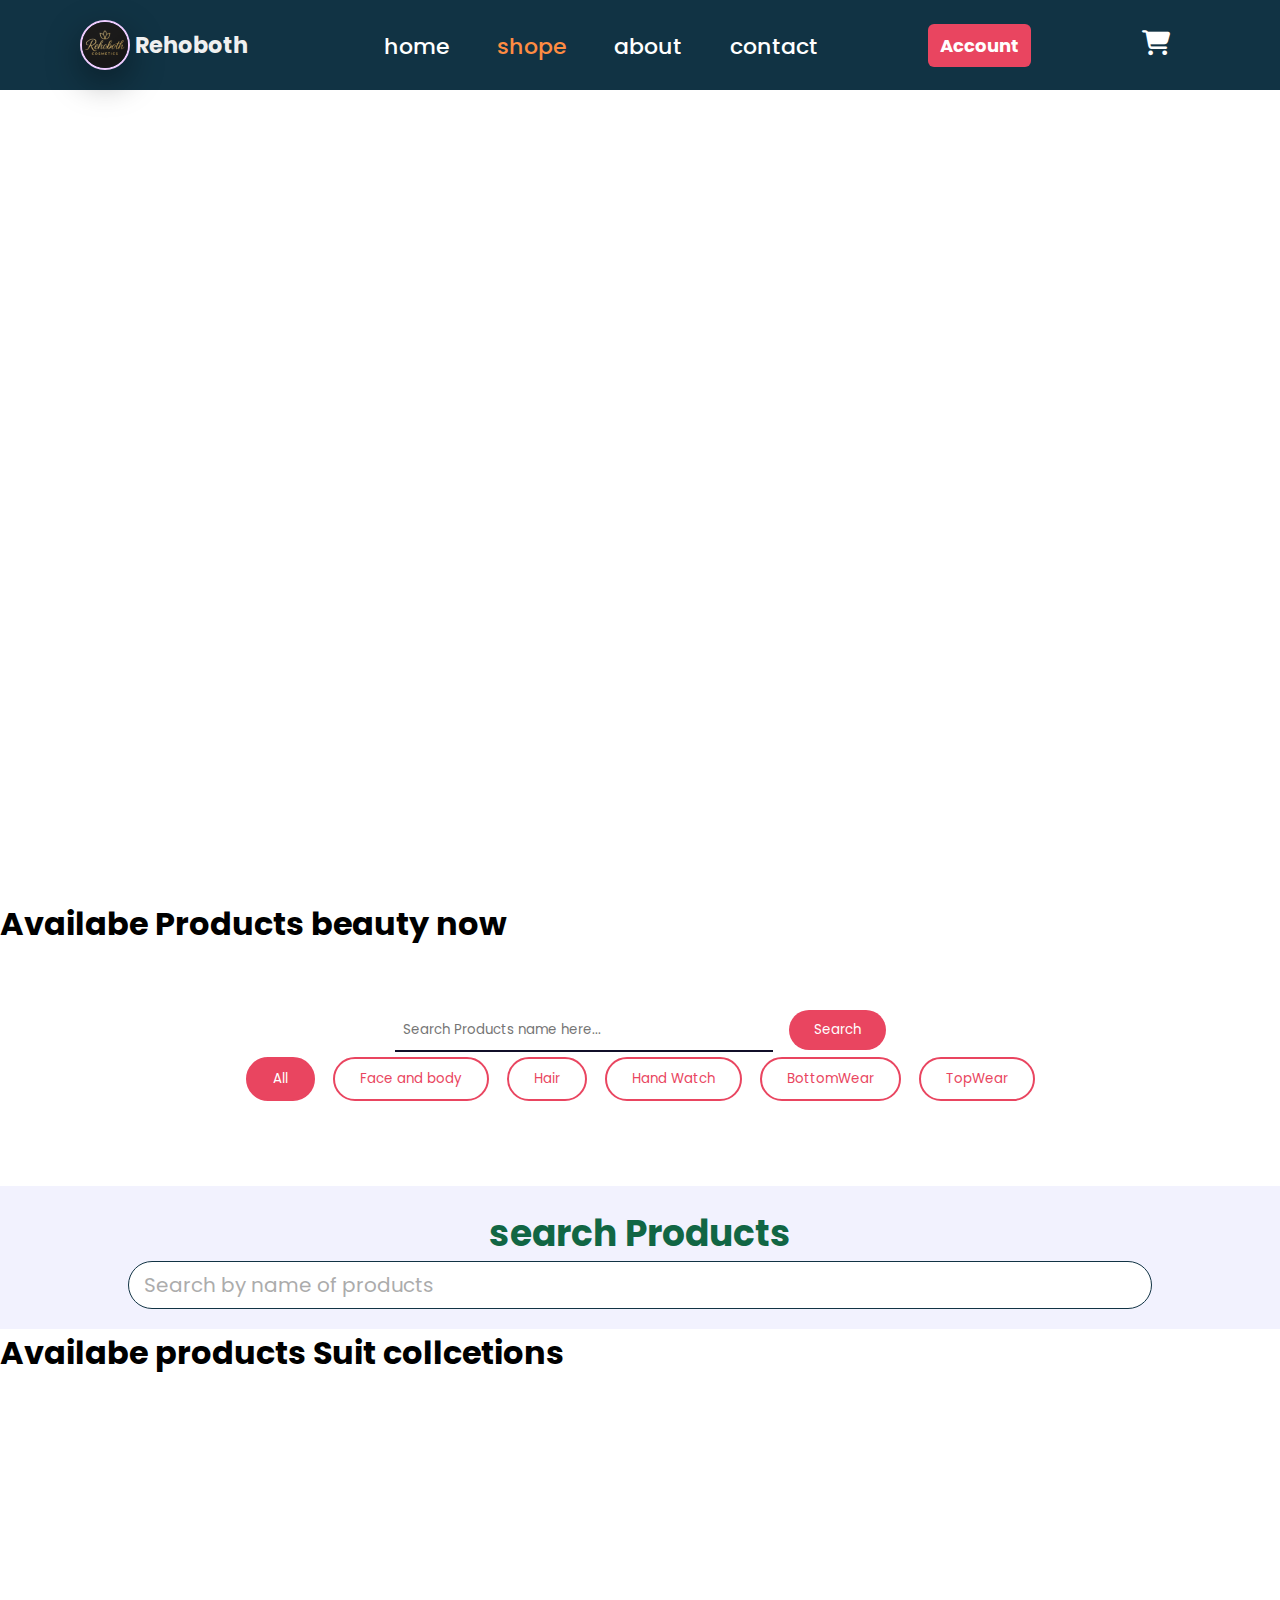
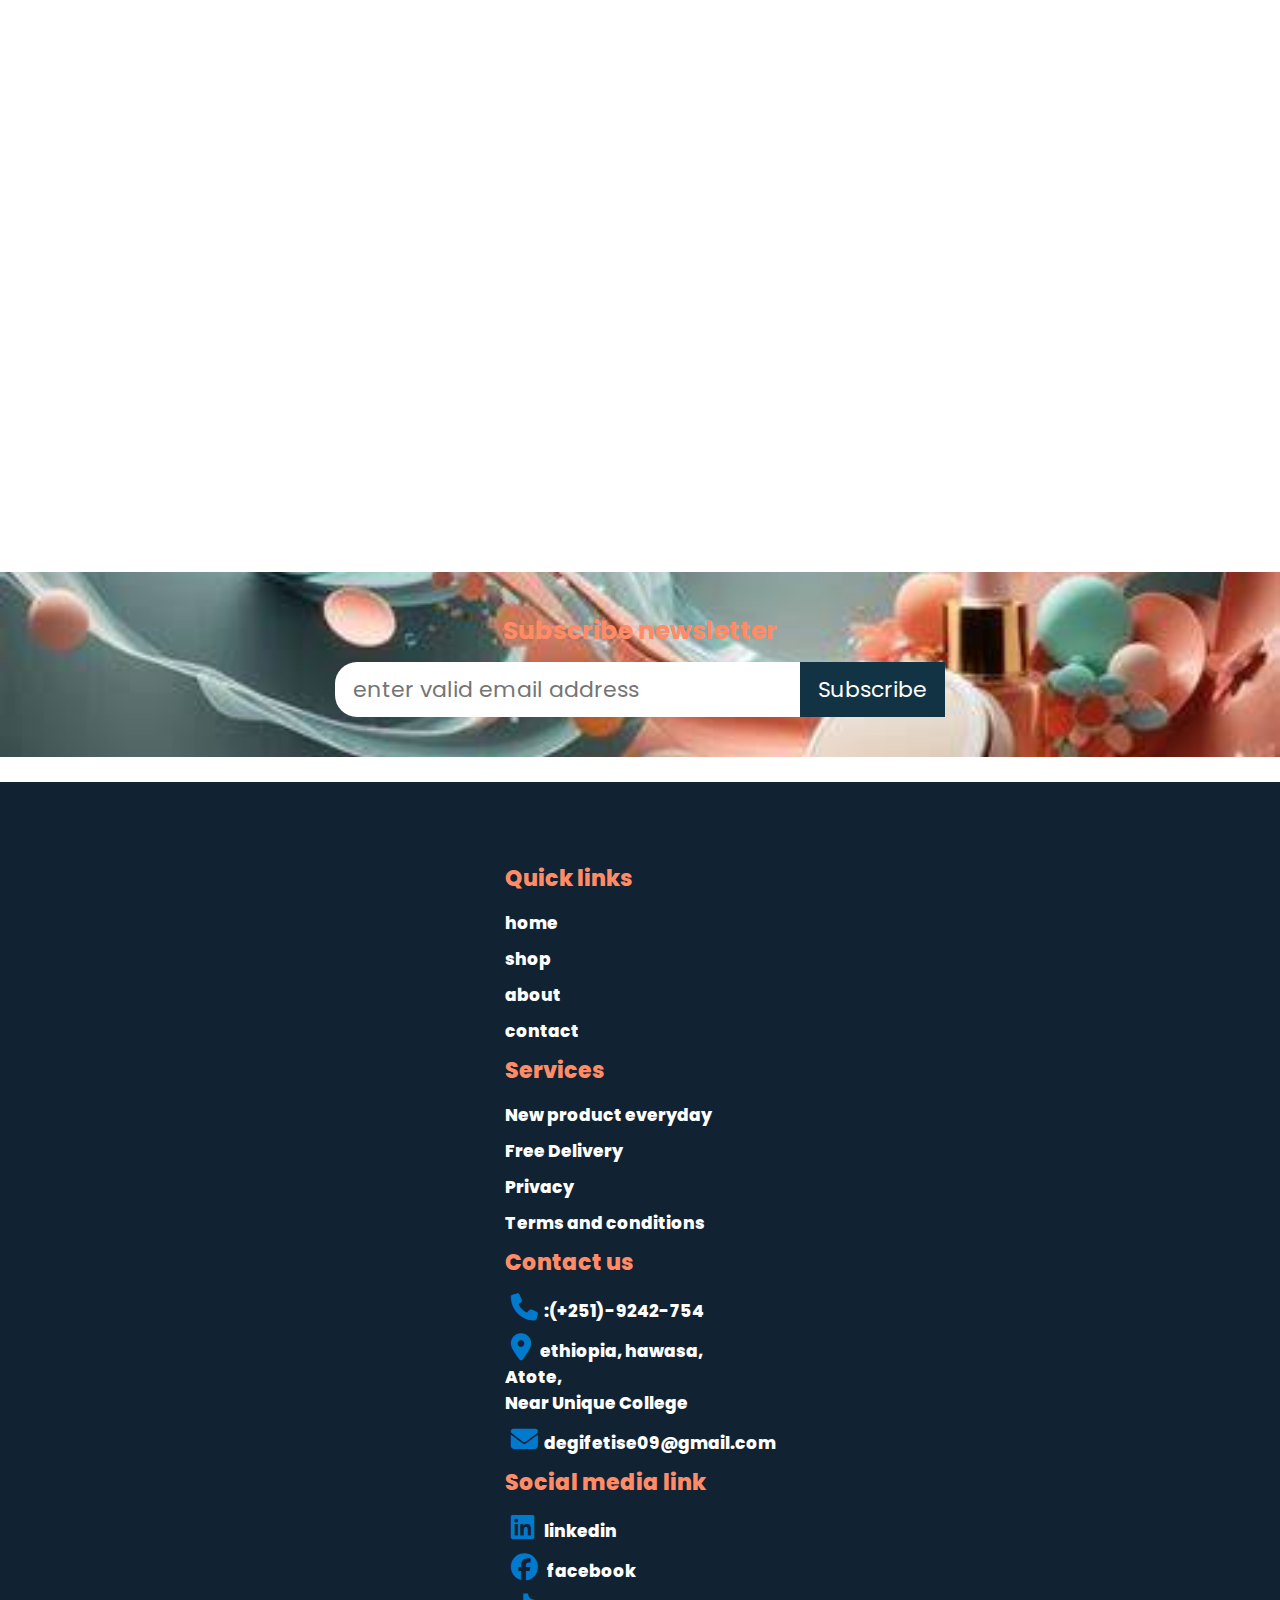
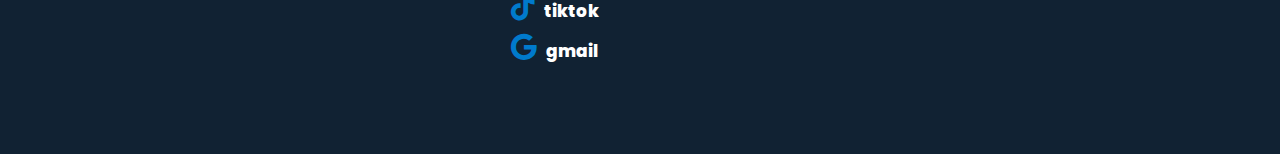
<file: shop.html>
<!DOCTYPE html>
<html lang="en">
<head>
  <meta charset="UTF-8">
  <meta name="viewport" content="width=device-width, initial-scale=1.0">
  <title>Rehoboth cosmetics Shop</title>
<link rel="stylesheet" href="/css/style.css">
<link rel="stylesheet" href="/css/reponsive.css">
<link rel="stylesheet" href="https://cdnjs.cloudflare.com/ajax/libs/font-awesome/6.5.0/css/all.min.css">
<link href="https://unpkg.com/aos@2.3.1/dist/aos.css" rel="stylesheet">
<link href="https://fonts.googleapis.com/css2?family=Poppins&display=swap" rel="stylesheet">


</head>
<body>
<header>
<div class="logo">
<img src="/Image/logo.png" alt="logo image">
<h3>Rehoboth</h3>
</div>

<nav>
<ul id="navbar">

<li><a href="index.html">home</a></li>
<li><a href="shop.html" class="activeClass">shope</a></li>
<li><a href="about.html">about</a></li>
<li><a href="contact.html">contact</a></li>
</ul>
</nav>

<div class="formBtn">
<div id="account">Account</div>
<div id="field">
<input  class="accountbtn" type="button" value="login" id="loginForm">
<input class="accountbtn" type="button" value="signup" id="signupForm">
</div>
</div>

<div class="cartBag"><i class="fas fa-shopping-cart" onclick="window.location.href='added.html'"></i> <span id="counter"></span></div>
<div class="hamburger" id="outdent"><i class="fas fa-bars"></i></div>

</header>

<section id="shopPage" data-aos="fade-right">
<div class="section-content">
<h1>#StayHomeOUrShop OnHourHand</h1>
<p>Save more with our product 27% off! </p>

<button onclick="window.location.href='shop.html'" class="btn">Shop Now</button>

<h3>Rehoboth Cosmetics Home</h3>

</div>
</section>

<!---featured products sections-->

<section class="prodcut-sections">
<h1>Availabe Products beauty now</h1>
<div class="search-products">
<div id="search-container">
<input type="text" id="search-input" 
placeholder="Search Products name here..." />

<button id="search">Search</button>
</div>
<div id="buttons">
<button id="btnSearch" class="button-value active">All</button>
<button id="btnSearch" class="button-value">Face and body</button>
<button id="btnSearch" class="button-value">Hair</button>
<button id="btnSearch" class="button-value">Hand Watch</button>
<button id="btnSearch" class="button-value">BottomWear</button>
<button id="btnSearch" class="button-value">TopWear</button>
</div>
<div id="products"></div>
</div>
<div class="product-grid" id="shopProducts">


</div>
</section>

<!--new search parts-->
<div class="search-container">
<h1>search Products</h1>
<input type="text" name="" id="searchName" placeholder="Search by name of products">
</div>

<!---featured products sections-->

<section class="prodcut-sections">
<h1>Availabe products Suit collcetions</h1>
<div class="product-grid" id="shopList">

<div class="product-card" data-aos="zoom-in">
<img src="/Image/rosemary.webp" alt=""/>
<h3>RoseMErry sub</h3>
<p>Price: 450</p>
<button id="viewDetails" onclick="window.location.href='product.html'">View Details</button>
</div>

<div class="product-card" data-aos="zoom-in">
<img src="/Image/image_2.webp" alt=""/>
<h3>RoseMErry sub</h3>
<p>Price: 450</p>
<button id="viewDetails" onclick="window.location.href='product.html'">View Details</button>
</div>

<div class="product-card" data-aos="zoom-in">
<img src="/Image/herbal_.webp" alt=""/>
<h3>RoseMErry sub</h3>
<p>Price: 450</p>
<button id="viewDetails" onclick="window.location.href='product.html'">View Details</button>
</div>

<div class="product-card" data-aos="zoom-in">
<img src="/Image/herbalfacewash.webp" alt=""/>
<h3>RoseMErry sub</h3>
<p>Price: 450</p>
<button id="viewDetails" onclick="window.location.href='product.html'">View Details</button>
</div>

<div class="product-card" data-aos="zoom-in">
<img src="/Image/oleaVeira.webp" alt=""/>
<h3>RoseMErry sub</h3>
<p>Price: 450</p>
<button id="viewDetails" onclick="window.location.href='product.html'">View Details</button>
</div>

<div class="product-card" data-aos="fade-up">
<img src="/Image/rosemary_1.webp" alt=""/>
<h3>RoseMErry sub</h3>
<p>Price: 450</p>
<button id="viewDetails" onclick="window.location.href='product.html'">View Details</button>
</div>

</div>
</section>

<section class="newsleter">
<h2>Subscribe newsletter</h2>
<form action="">
<input type="email" name="emaim" id="email" placeholder="enter valid email address">

<button class="btnSubscribe" type="submit">Subscribe</button>
</form>
</section>

<footer>

<div class="footer">
<div class="footer-mereja">
<div class="row">
<h2>Quick links</h2>
<ul>
<li><a href="index.html">home</a></li>
<li><a href="shop.html">shop</a></li>
<li><a href="about.html">about</a></li>
<li><a href="contact.html">contact</a></li>
</ul>
</div>

<div class="row">
<h2>Services</h2>
<ul>
<li>New product everyday</li>
<li>Free Delivery</li>
<li>Privacy</li>
<li>Terms and conditions</li>
</ul>
</div>



<div class="row">
<h2>Contact us</h2>
<ul>
<li><a href="#"><i class="fas fa-phone"></i>:(+251)-9242-754</a></li>
<li><a href="#"><i class="fas fa-map-marker-alt"></i> ethiopia, hawasa, <br>Atote,<br>Near Unique College</a></li>
<li><a href="#"><i class="fas fa-envelope"></i>degifetise09@gmail.com</a></li>
</ul>
</div>


<div class="row">
<h2>Social media link</h2>
<ul>
<li><i class="fab fa-linkedin"></i> linkedin</li>
<li><i class="fab fa-facebook"></i> facebook</li>
<li><i class="fab fa-tiktok"></i> tiktok</li>
<li><i class="fab fa-google"></i> gmail</li>
</ul>
</div>



</div>
</footer>

<script src="/script/newpro.js"></script>
<!--<script src="/script/product.js"></script>-->
<script src="/script/main.js"></script>
</body>
</html>
</file>
<file: css/style.css>
.login {
  display: flex;
  align-items: center;
  justify-content: center;
  width: 100%;
  height: 100%;
  top: -120%;
  left: 0;
  z-index: 1000;
  position: fixed;
  background: rgba(0, 0, 0, 0.5);
}

#firstForm .hide-form {
  top: -120%;
}

.login form {
  display: flex;
  align-items: center;
  flex-direction: column;
  justify-content: center;
  background: #f0f0f0c9;
  padding: 20px 20px;
  font-size: 18px;
  position: relative;
  border-radius: 12px;
  box-shadow: 5px 12px 18px rgba(0, 0, 0, 0.1),
    inset 2px 4px 12px rgba(0, 0, 0, 0.8);
}

.login form h2 {
  text-align: center;
  font-size: 20px;
  color: #134;
  margin-bottom: 10px;
}

.login form input {
  width: 90%;
  position: relative;
  margin-bottom: 10px;
  padding: 10px 7px;
  border-radius: 12px;
  font-size: 18px;
  color: #123;
}

.login form input:focus {
  border: 1px solid #e94560;
  width: 90%;
}

.login form input:focus .login form input::placeholder {
  position: absolute;
  top: -12px;
}

.login form p {
  color: #134;
  margin-bottom: 10px;
}

.login form p:nth-child() {
  text-transform: capitalize;
}

.login form p a {
  text-decoration: none;
  color: #ff8c42;
}

.login form p a:hover {
  color: #e94560;
  text-decoration: underline;
}

.login form .logbtn {
  padding: 10px 7px;
  width: 80%;
  color: #e94560;
  background: #134;
}

.login form .logbtn:hover {
  cursor: pointer;
  background: #e94560;
  color: #fff;
}

.login form #timeRemove {
  position: absolute;
  display: block;
  font-size: 22px;
  top: 20px;
  right: 30px;
  color: #e94560;
  cursor: pointer;
}

* {
  padding: 0;
  margin: 0;
  box-sizing: border-box;
  font-family: "poppins", sans-serif;
  outline: none;
  border: none;
  scroll-behavior: smooth;
  overflow-x: none;
}

::-webkit-scrollbar {
  width: 10px;
  background-color: #ff8c42;
}

::-webkit-scrollbar-thumb {
  background-color: var(--header-color);
}

:root {
  --txt-color: #ffffff;
  --home-textColor: #011;
  --sun-color: #166;
  --home-paraColor: #100;
  --bg-color: #134;
  --button-color: #007acc;
  --info-color: #6e6e6e;
  --hover-color: #166;
  --bdfont-size: 1.6rem;
  --head1-size: 3.2rem;
  --head2-size: 2.4rem;
  --header-color: #134;
  --butfont-size: 1.5rem;
  --butpad: 1.2rem 2.4rem;
  --iconSize: 3rem;
  --bright-color: #f0f0f0;
  --btn-hover: #166;
  --btmfont-color: #ff8c67;
}

body {
  overflow-x: hidden;
  height: 100vh;
}

header {
  height: 90px;
  display: flex;
  position: fixed;
  justify-content: space-between;
  align-items: center;
  padding: 10px 80px;
  width: 100%;
  z-index: 1;
  background-color: var(--header-color);
}

header .logo {
  font-size: 1.2rem;
  display: flex;
  align-items: center;
}

header .logo img {
  height: 50px;
  width: 50px;
  background: transparent;
  border-radius: 45px;
  border: 2px solid #efccfe;
  box-shadow: 0 12px 35px rgba(0, 0, 0, 0.4);
}

header .logo h3 {
  padding: 5px;
  color: var(--bright-color);
}

header nav ul {
  font-size: var(--bdfont-size);
  display: flex;
  justify-content: center;
  align-items: center;
  gap: 28px;
}

.btn {
  padding: 15px 45px;
  font-size: 16px;
  background: none;
  border: none;
  outline: none;
  color: var(--txt-color);
  background-color: #e94560;
}

header nav ul li {
  list-style: none;
}

header nav ul li a {
  text-decoration: none;
  position: relative;
  color: var(--txt-color);
  font-weight: 500;
  font-size: 22px;
  margin-left: 20px;
}

header nav ul li a::before {
  content: "";
  left: 0;
  bottom: 0;
  width: 0%;
  position: absolute;
  height: 1px;
  background-color: #fff;
  transition: width 0.7s ease;
}

header nav ul li a:hover,
header nav ul li a:hover::before {
  cursor: pointer;
  width: 80%;
  color: #e94560;
}

#navbar .activeClass {
  color: #ff8c42;
}

header .formBtn {
  position: relative;
}

header .formBtn #account {
  color: #fff;
  font-size: 18px;
  font-weight: bold;
  cursor: pointer;
  display: block;
  background-color: #e94560;
  padding: 8px 12px;
  border-radius: 6px;
}

header .formBtn #account:hover {
  background-color: #ff526f6b;
}

header .formBtn #field {
  position: absolute;
  top: 40px;
  background: #134;
  padding: 12px 15px;
  text-align: center;
  font-size: 28px;
  display: none;
  z-index: 1;
}

header .formBtn #field .accountbtn {
  font-size: 20px;
  padding: 5px 8px;
  margin-bottom: 18px;
  width: 100px;
  border-radius: 30px;
  color: #153;
  z-index: 999;
}

header .formBtn #field input:hover {
  cursor: pointer;
  background: transparent;
  border: 2px solid #ff8c42;
  color: #fff;
}

header .formBtn #field.showButtons {
  display: flex;
  flex-direction: column;
  gap: 18px;
}

/*forms*/
#form {
  background-color: red;
  display: flex;
  align-items: center;
}

header .cartBag {
  display: block;
  margin-right: 30px;
  cursor: pointer;
}

header .cartBag i {
  font-size: 25px;
  color: var(--txt-color);
}

header .cartBag span {
  position: absolute;
  top: 18px;
  color: var(--txt-color);
  font-size: 18px;
  font-weight: bold;
}

.hamburger {
  color: var(--txt-color);
  font-size: 35px;
  cursor: pointer;
  position: fixed;
  right: 18px;
  display: none;
}

.hamburger i {
  color: var(--txt-color);
}

/* header section styles ends*/

.hero {
  background-image: linear-gradient(-45deg, #fbc2eb, #a6c1ee, #84fab0, #f6d365),
    url(/Image/shop-home.webp);
  background-position: center;
  background-repeat: no-repeat;
  background-size: 4000% 4000%, cover;
  background-blend-mode: overlay;
  animation: gradientBg 15s ease-in-out infinite;
  transition: 12s;
  font-size: 25px;
  font-weight: 800;
  width: 100%;
  text-align: center;
  justify-content: center;
  display: flex;
  align-items: center;
  height: 100vh;
}

@keyframes gradientBg {
  0% {
    background-position: 10% 50%;
    background-image: linear-gradient(-45deg,
        rgba(247, 215, 148, 0.4),
        /* soft peach */
        rgba(29, 209, 161, 0.4),
        /* mint green */
        rgba(84, 160, 255, 0.4)
        /* sky blue */
      ),
      url(/Image/shop-home.webp);
  }

  25% {
    background-image: linear-gradient(-45deg,
        rgba(247, 215, 148, 0.4),
        /* soft peach */
        rgba(29, 209, 161, 0.4),
        /* mint green */
        rgba(84, 160, 255, 0.4)
        /* sky blue */
      ),
      url(/Image/image_3.webp);
  }

  50% {
    background-position: 100% 50%;
    background-image: linear-gradient(-45deg,
        rgba(247, 215, 148, 0.4),
        /* soft peach */
        rgba(29, 209, 161, 0.4),
        /* mint green */
        rgba(84, 160, 255, 0.4)
        /* sky blue */
      ),
      url(/Image/aboutProimage.jpg);
  }

  100% {
    background-position: 10% 50%;
    background-image: linear-gradient(-45deg,
        rgba(247, 215, 148, 0.4),
        /* soft peach */
        rgba(29, 209, 161, 0.4),
        /* mint green */
        rgba(84, 160, 255, 0.4)
        /* sky blue */
      ), url(/Image/herbal_.webp);
  }
}

.hero .section-content {
  margin-top: 10px;
}

.hero .section-content h1 {
  font-size: 35px;
  margin-bottom: 20px;
  font-weight: 800;
  color: #e94560;
  text-wrap: wrap;
  transform: translateY(30px);
  animation: fadeIn 1s ease forwards;
  opacity: 0;
}

.hero .section-content p {
  font-size: 20px;
  margin-bottom: 2px;
  font-weight: 900;
  line-height: 3.5;
  color: #87061cf5;
  text-wrap: wrap;
  letter-spacing: 0.3;
  transform: translateY(30px);
  animation: fadeIn 1s ease forwards;
  opacity: 0;
}

.hero .section-content button {
  margin: 55px 0;
  transition: background 3s all ease;
  background: linear-gradient(to right, #ff8c42, #166);
  border-radius: 30px;
  padding: 20px 60px;
  font-size: 18px;
  animation: shape .4s infinite ease;
  transition: all 6.4s ease-out;
}

@keyframes shape {
  from {
    background: linear-gradient(to right, #ff8c42, #166);
  }

  to {
    background: linear-gradient(to right, #166, #ff8c42);
    box-shadow: 4px 8px 35px rgba(255, 255, 255, 1) inset rgba(1, 67, 234, .3);
  }
}

.hero button:hover {
  cursor: pointer;
  opacity: 1;
  transition: all 1.4s ease-in-out;
  background: linear-gradient(to right, #166, #ff8c42);
  box-shadow: 4px 8px 35px rgba(34, 340, 270, 0.3);
}

/*seacrhc */
.search-container {
  text-align: center;
  background-color: #f2f2fe;
  padding: 20px 0;
  font-size: 18px;
  font-weight: 700;
  color: #164;
}

.search-container input {
  width: 80%;
  cursor: pointer;
  font-size: 20px;
  outline: none;
  padding: 8px 15px;
  border: 0.8px solid #134;
  border-radius: 30px;
}

.search-container input::placeholder {
  opacity: 0.6;
}

.search-container input:focus {
  border: 2px solid #123;
}

/*some topics about us */
.services {
  width: 100%;
  padding: 80px 20px;
  text-align: center;
  background: linear-gradient(45deg, #fff, #f2f2fe);
}

.services h1 {
  margin-bottom: 20px;
  color: #164;
}

.serviceContent {
  display: grid;
  gap: 20px;
  margin-top: 20px;
  grid-template-columns: repeat(auto-fit, minmax(220px, 3fr));
}

.content-card {
  height: 280px;
  background: transparent;
  border-radius: 20px;
  transform: translateY(100px);
  animation: fadeIn 1.2s ease forwards;
  opacity: 0;
}

.content-card:nth-child(odd):hover {
  transform: translateY(-6px);
  background: transparent;
  box-shadow: -5px -20px 54px rgba(255, 255, 255, 0.2);
}

.content-card:nth-child(even):hover {
  transform: translateY(6px);
  box-shadow: -3px -15px 54px rgba(255, 255, 255, 0.2);
}

.content-card h3 {
  text-align: center;
  color: #164;
  margin: 8px 0;
  color: #ff8c42;
  font-weight: 800;
}

.content-card img {
  max-width: 200px;
  height: auto;
  width: 100%;
  margin-bottom: 8px;
  border-radius: 8px;
  opacity: 0.6;
}

.content-card img:hover {
  opacity: 1;
}

/* fetrured products ectionstarts*/

.featured-products {
  width: 100%;
  padding: 80px 20px;
  text-align: center;
}

.featured-products h1 {
  color: var(--hover-color);
  text-transform: capitalize;
}

.product-grid {
  display: grid;
  gap: 20px;
  margin-top: 20px;
  grid-template-columns: repeat(auto-fit, minmax(220px, 1fr));
}

.product-card {
  padding: 15px;
  background-color: var(--bright-color);
  box-shadow: 0 4px 12px rgba(245, 0, 0, 0.1);
  border-radius: 12px;
  transform: translateY(30px);
  animation: fadeIn 1s ease forwards;
  opacity: 0;
}

@keyframes fadeIn {
  to {
    opacity: 1;
    transform: translateY(0);
  }
}

.product-card:hover {
  transform: translateY(-1px);
  cursor: pointer;
  box-shadow: 0 12px 35px rgba(0, 0, 0, 0.8);
}

.product-card img {
  max-width: 200px;
  height: auto;
  width: 100%;
}

.product-card h3 {
  text-align: center;
  padding: 10px;
  color: var(--header-color);
  font-size: 19px;
}

.product-card i {
  color: #ff8c42;
}

.product-card p {
  text-align: center;
  color: var(--button-color);
  font-size: 16px;
  font-weight: 600;
}

.product-card button {
  padding: 16px 20px;
  font-size: 19px;
  background-color: var(--header-color);
  border-radius: 7px;
  color: var(--txt-color);
}

.product-card button:hover {
  cursor: pointer;
  background: #166;
}

/* about prodcuts section include*/

.about-product {
  padding: 40px 20px;
  text-align: center;
  background: url(/Image/aboutProimage.jpg);
  background-position: center;
  background-repeat: no-repeat;
  background-size: cover;
  background-position: center;
  margin-bottom: 30px;
}

.aboutPro-container h1 {
  color: var(--header-color);
  font-weight: 900;
  margin-bottom: 15px;
}

.aboutPro-container p {
  color: var(--hover-color);
  font-size: 22px;
  font-weight: 900;
}

.aboutPro-container ul {
  list-style: none;
}

.aboutPro-container ul li {
  font-weight: bold;
  color: var(--header-color);
  font-size: 26px;
}

.aboutPro-container #newBtn {
  padding: 15px 45px;
  border-radius: 30px;
  background-color: var(--btn-hover);
  color: var(--txt-color);
  font-size: 18px;
  transition: background 0.4s all ease;
}

.aboutPro-container #newBtn:hover {
  background: linear-gradient(-45deg, #ff8c42, #134);
  cursor: pointer;
  animation: hover 4s ease-in-out infinite;
  transition: background 6s all ease;
}

@keyframes hover {
  0% {
    transition: background 9s all ease;
    background: linear-gradient(-45deg, #134, #ff8c42);
  }

  100% {
    transition: background 9s all ease;
    background: linear-gradient(-45deg, #ff8c42, #134);
  }
}

/* banner sectytion starts*/
.banner-section {
  width: 100%;
  padding: 80px 20px;
  background-image: url(/Image/banner.jpg);
  background-position: center;
  text-align: center;
  background-repeat: no-repeat;
  background-size: cover;
  background-position: center;
}

.banner-section h4 {
  color: var(--txt-color);
  font-size: 22px;
  margin-bottom: 10px;
  font-weight: 700;
  font-size: 28px;
}

.banner-section h2 {
  color: var(--btmfont-color);
  font-size: 20px;
  margin-bottom: 12px;
}

.banner-section h2 span {
  color: var(--txt-color);
}

.banner-section button {
  padding: 15px 45px;
  border-radius: 30px;
  font-size: 18px;
}

.banner-section button:hover {
  background: linear-gradient(44deg, #ff8c42, #134);
  cursor: pointer;
}

/* aboutreho sections*/

.aboutreho {
  width: 100%;
  padding: 80px 20px;
  text-align: center;
  display: grid;
}

.aboutreho h1 {
  color: var(--hover-color);
  font-size: 28px;
  text-align: center;
  margin-top: 18px;
  margin-bottom: 18px;
  text-wrap: wrap;
}

.ourbrands {
  margin: 25px 20px;
  box-shadow: 0 4px 12px rgba(245, 0, 0, 0.1);
  display: grid;
  gap: 5px;
  grid-template-columns: repeat(auto-fit, minmax(220px, 1fr));
}

.brandimg {
  display: grid;
  text-align: center;
  border-radius: 7px;
  margin: 5px;
  padding: 15px;
  background-color: #fff;
  box-shadow: 0 4px 4px rgba(0, 0, 0, 0.4);
}

.brandimg img {
  max-width: 100%;
  height: auto;
  width: 600px;
}

.brandimg {
  color: #007acc;
  text-transform: capitalize;
}

.brandimg p {
  color: var(--header-color);
  font-size: 17px;
  text-transform: capitalize;
}

.brandimg .star i {
  color: #ff8c42;
}

.brandimg p {
  color: #ff8c67;
}

.brandimg button {
  padding: 20px 15px;
  color: var(--txt-color);
  font-size: 17px;
  line-height: 1.2;
  background-color: var(--hover-color);
}

.brandimg button:hover {
  cursor: pointer;
  background: linear-gradient(45deg, #ff8c42, #efccfe);
}

/* newsleter section starts*/

.newsleter {
  padding: 40px 0;
  width: 100%;
  text-align: center;
  background-image: url(/Image/news.jpg);
  background-repeat: none;
  background-position: center;
  background-size: cover;
  margin-bottom: 25px;
}

.newsleter h2 {
  color: var(--btmfont-color);
  font-size: 25px;
  font-weight: 700;
  margin-bottom: 12px;
}

.newsleter form {
  width: 100%;
  display: flex;
  align-items: center;
  justify-content: center;
  gap: 0px;
}

.newsleter form input {
  padding: 11px 18px;
  border: none;
  outline: none;
  font-size: 22px;
  border-radius: 22px;
  border-top-right-radius: 0;
  border-bottom-right-radius: 0;
}

.newsleter form .btnSubscribe {
  border-top-left-radius: 0;
  border-bottom-left-radius: 0;
  padding: 11px 18px;
  font-size: 22px;
  background-color: var(--header-color);
  color: var(--txt-color);
}

.newsleter form .btnSubscribe:hover {
  cursor: pointer;
  background-color: var(--hover-color);
}

/*¨footer section starts*/

footer {
  padding: 80px 20px;
  background-color: #123;
  color: var(--txt-color);
  width: 100%;
  display: flex;
  flex-direction: column;
  height: auto;
}

.footer {
  display: flex;
  justify-content: space-around;
  align-items: center;
}

.footer .row h2 {
  font-size: 22px;
  margin-bottom: 15px;
  color: var(--btmfont-color);
  font-weight: 800;
}

.footer .row li {
  list-style: none;
  margin-bottom: 10px;
  font-size: 17px;
  font-weight: 800;
}

.footer .row li a {
  text-decoration: none;
  color: var(--txt-color);
}

.footer .row li a:hover {
  cursor: pointer;
}

.footer .row li a i,
.footer .row li i {
  padding: 0 6px;
  color: var(--button-color);
  font-size: 27px;
}

footer .row li a i:hover,
.footer .row li:hover {
  color: var(--hover-color);
  cursor: pointer;
}

footer .copyright {
  margin-top: 25px;
  color: var(--btmfont-color);
  font-size: 18px;
  text-align: center;
}

footer .copyright #copybtn {
  font-size: 25px;
  font-weight: 900;
  color: var(--txt-color);
}

/*added html products parts*/

/* shop.html styles starts*/
/*search products styles starts*/

.search-products {
  padding: 60px 10px;
  height: auto;
  width: 100%;
  text-align: center;
}

#search-container {
  text-align: center;
}

#search-container input {
  padding: 10px 8px;
  background-color: transparent;
  width: 30%;
  border-bottom: 2px solid #110f29;
  overflow: hidden;
}

#search-container input:focus {
  border-color: #e94560;
  cursor: pointer;
}

#search-container button {
  padding: 10px 25px;
  color: var(--txt-color);
  background: #e94560;
  margin-left: 12px;
  margin-top: 2px;
  border-radius: 25px;
}

.button-value {
  padding: 10px 25px;
  border: 2px solid #e94560;
  border-radius: 25px;
  background: transparent;
  cursor: pointer;
  color: #e94560;
  margin: 5px 7px;
}

.active {
  background: #e94560;
  color: #fff;
}

/*search products styles starts*/

#shopPage {
  padding: 150px 20px;
  width: 100%;
  text-align: center;
  height: 100vh;
  background-image: url(/home-image/R.jpeg);
  background-repeat: no-repeat;
  background-size: cover;
  background-position: center;
}

.section-content h1 {
  font-size: 45px;
  margin-bottom: 20px;
  font-weight: 700;
  color: var(--txt-color);
}

.section-content p {
  font-size: 25px;
  margin-bottom: 25px;
  font-weight: 900;
  line-height: 1.5;
  color: var(--btmfont-color);
}

.section-content h3 {
  font-size: 45px;
  color: var(--txt-color);
}

.section-content button {
  margin-top: 55px;
  transition: background 3s all ease;
  background: linear-gradient(to right, #ff8c42, #166);
}

.section-content button:hover {
  cursor: pointer;
  background: linear-gradient(to right, #166, #ff8c42);
  box-shadow: 4px 8px 35px rgba(34, 340, 0, 0.3);
}

.product-sections {
  display: grid;
  text-align: center;
}

.prodcut-sections h1 {}

/* products.html section starts*/

.one-products {
  display: flex;
  position: relative;
  width: 100%;
  height: 100vh;
  gap: 45px;
  flex-direction: column;
  justify-content: center;
  align-items: center;
  text-align: center;
  background: #123;
}

.main-image {
  display: flex;
  align-items: center;
  justify-content: center;
  height: 580px;
  max-width: 500px;
  width: 100%;
  padding: 10px;
  background-color: #f0f0f0;
}

#main-image {
  height: 480px;
  width: 480px;
}

.image-show {
  display: flex;
  justify-content: space-around;
  gap: 5px;
}

.image-show img {
  height: 50px;
  width: 24%;
  flex-basis: 24%;
  cursor: pointer;
}

.main-image img {
  width: 100%;
  background: transparent;
  border-radius: 25px;
  height: auto;
  cursor: pointer;
}

.details {
  display: flex;
  flex-direction: column;
  color: #fff;
  font-size: 24px;
  text-transform: uppercase;
}

/*contact section styles*/
.form-section {
  width: 100%;
  text-align: center;
  padding: 50px 20px;
  display: flex;
  align-items: center;
  justify-content: center;
}

.contact-container {
  max-width: 1500px;
  width: 100%;
  display: grid;
  grid-template-columns: 1fr 2fr;
}

.left {
  max-width: 580px;
  width: 100%;
  display: flex;
  flex-direction: column;
  align-content: center;
}

.left div {
  padding: 15px 6px;
}

.left div i {
  margin-right: 12px;
  color: var(--btn-hover);
  font-size: 18px;
  cursor: pointer;
}

.left div span {
  color: var(--bg-color);
  font-size: 18px;
  font-weight: 700;
  transition: 0.4s;
}

.left div span:hover {
  color: var(--bright-color);
  cursor: pointer;
}

#map {
  height: 300px;
  border: 2px solid blue;
  width: 480px;
}

.right {
  width: 100%;
  text-align: center;
  display: flex;
  align-items: center;
  justify-content: center;
  text-align: center;
  margin: auto;
  flex-direction: column;
}

.right h3 {
  font-weight: 800;
  font-size: 25px;
  color: var(--bg-color);
  margin-bottom: 12px;
}

.right .link-form {
  padding: 10px;
  width: 100%;
  max-width: 600px;
}

#form {
  width: 100%;
  display: flex;
  margin-bottom: 10px;
  align-items: center;
  justify-content: center;
  flex-direction: column;
  padding: 15px;
  background: none;
  border: 1px solid var(--btmfont-color);
}

#form div {
  margin-bottom: 12px;
  display: flex;
  flex-direction: column;
  width: 90%;
}

#form div label {
  margin-bottom: 8px;
  color: var(--btn-hover);
  font-size: 18px;
  font-weight: 600;
  text-align: center;
}

#form div input {
  width: 100%;
  height: 47px;
  padding: 15px;
  outline: none;
  outline-offset: none;
  border: 1px solid var(--bg-color);
  border-radius: 12px;
}

#form div input:focus {
  border: 2px solid blue;
}

#form div input[type="button"] {
  background: var(--button-color);
  font-size: 16px;
  color: var(--bright-color);
  transition: 0.4s;
  width: 60%;
  text-align: center;
}

#form div input[type="number"] {
  appearance: none;
}

#form div input[type="button"]:hover {
  background: var(--btn-hover);
  cursor: pointer;
}

/*conatct section ends*/

/*about section styles*/
.about-header {
  text-align: center;
  overflow: hidden;
  display: flex;
  justify-content: center;
  align-items: center;
  flex-direction: column;
}

.about-header h1 {
  color: #e94560;
  font-size: 30px;
  margin: 20px 0;
}

.about-header p {
  line-height: 1.6;
  color: #123;
  border-radius: 30px;
  font-size: 25px;
  padding: 5px 12px;
  font-weight: 530;
  width: 80%;
  text-wrap: wrap;
  border: 1px solid #e94560;
  opacity: 0.8;
}

.about-header p span {
  color: #e94560;
  opacity: 1;
}

.about-header p strong {
  color: #e94560;
  opacity: 1;
}

.image-section {
  text-align: center;
  display: flex;
  justify-content: center;
  align-items: center;
  flex-direction: column;
}

.image-section h2 {
  color: #e94560;
  margin: 20px 0;
}

.image-section p {
  line-height: 1.6;
  border-radius: 30px;
  font-size: 25px;
  padding: 5px;
  font-weight: 530;
  width: 80%;
  text-wrap: wrap;
  border: 1px solid #e94560;
  color: #153;
  opacity: 0.8;
}

.image-section .image-grid {
  display: grid;
  gap: 20px;
  margin: 15px 0;
  grid-template-columns: repeat(auto-fit, minmax(280px, 4fr));
}

.image-section .image-grid img {
  width: 600px;
  width: 100%;
  height: auto;
  background: #e94560;
  background: transparent;
}

.image-section .image-grid img:hover {
  cursor: pointer;
}

.why-section {
  text-align: center;
  border: 2px solid #e94560;
  border-radius: 30px;
  margin: 0 20px;
  display: flex;
  justify-content: center;
  align-items: center;
  flex-direction: column;
}

.why-section h2 {
  color: #e94560;
  margin: 20px 0;
}

.why-section p {
  line-height: 1.6;
  font-size: 25px;
  padding: 5px 12px;
  font-weight: 530;
  width: 80%;
  text-wrap: wrap;
  color: #153;
}

.why-section .why-list {
  display: grid;
  gap: 12px;
  grid-template-columns: span 2;
}

/*sliding image*/
.customer {
  width: 100%;
  padding: 80px 40px;
}

.customer .span {
  text-align: center;
  margin: 15px;
  display: flex;
  align-items: center;
  justify-content: center;
  gap: 20px;
}

.customer .span span {
  padding: 6px;
  border: 1px solid var(--btn-hover);
  border-radius: 50%;
}

.customer .span span:nth-child(1) {
  padding: 4px;
}

.customer .span span:nth-child(3) {
  padding: 9px;
}

.customer .span span:nth-child(5) {
  padding: 4px;
}

.customer .span span:hover {
  cursor: pointer;
  background: var(--btn-hover);
}

.customer h1 {
  text-align: center;
  margin-bottom: 18px;
  color: var(--button-color);
  font-weight: 900;
}

 @keyframes slide-move{
0%{
transform: translateX(-100%);
}
50%{
transform: translateX(100%);
}
100%{
transform: translateX(-100%);
}
} 
.slid-container:hover .slid-info{
cursor: pointer;
animation-play-state: paused;
}
.slid-info img{
text-align: center;
width: 150px;
height: 150px;
border-radius: 50%;
margin-bottom: 10px;
margin: auto;
}
.slid-info p{
text-align: center;
font-size: 16px;
font-weight: 500;
 color: var(--bg-color);
margin-top: 10px;
text-wrap: wrap;
}

.slid-info.nextSlide {
  transform: translateX(400px);
}

.slid-info.prevSlide {
  transform: translateX(-400px);
}

/*testimonials section styles*/

.testimonials-section {
padding: 50px 0 100px;
background: var(--bg-color);
}
.testimonials-section .testimonial {
display: flex;
flex-direction: column;
text-align: center;
align-items: center;
justify-content: center;
padding: 35px;
}
.testimonials-section .testimonial .user-image {
height: 180px;
width: 180px;
object-fit: cover;
border-radius: 50%;
margin-bottom: 50px;
}
.testimonials-section .testimonial .name {
margin-bottom: 16px;
font-size: 35px;
}
.testimonials-section .testimonial .feedback{
font-size: 28px;
line-height: 1.5;
}
.testimonials-list{
display: grid;
grid-template-columns: repeat(auto-fit, minmax(228px, 1fr));
}


/*new testimonials*/

.testimonials-section {
padding: 50px 0 100px;
background: var(--bg-color);
width: 100%;
}
.section-content {
max-width: 1200px;
margin: auto;
}
.testimonials-section .section-title {
margin-bottom: 47px;
font-style: 45px;
text-align: center;
}
.testimonials-section .testimonial {
display: flex;
align-items: center;
justify-content: center;
flex-direction: column; 
text-align: center;
padding: 35px;
}
.testimonials-section .testimonial .user-image{
width: 200px;
height: 200px;
object-fit: cover;
border-radius: 50%;
margin-bottom: 50px;
}
.testimonials-section .testimonial .name{
margin-bottom: 18px;
font-size: 22px;
color: red;
}
.testimonials-section .testimonial .feedback{
font-size: 19px;
line-height: 2.4;
}

.testimonials-section .swiper-pagination {
font-size: 25px;
color: red;
}


/*about-me section background rotating image
in shop.html page*/
.animating-_img {
background-size: cover;
transform-style: preserve-3d;
width: 100%;
z-index: 999;
padding: 300px 20px;
max-width: 1200px;
margin: auto;
}
.animating-_img .section-content {
text-align: center;
margin-top: 80px;
}
.animating-_img .section-content h2 {
z-index: 1000;
color: var(--btmfont-color);
font-size: 45px;

}
.animating-_img .section-content button{
border-radius: 30px;
width: 12rem;
}
.rotate_box {
max-width: 1800px;
margin: auto;
position: relative;
width: 200px;
height: 300px;
transform-style: preserve-3d;
animation: animate 12s linear infinite;
}

@keyframes animate {

0% {
transform: perspective(1000px) rotateY(0deg);
}
100% {
transform: perspective(1000px) rotateY(360deg);
}
} 
.rotate_box span {
position: absolute;
left: 0;
top: 0;
width: 100%;
height: 100%;
transform-origin: center;
transform: rotateY(calc(var(--i) * 45deg)) translateZ(400px);
-webkit-box-reflect: below 0px linear-gradient(transparent, transparent, #0004);

}
.rotate_box span img {
position: absolute;
top: 0;
left: 0;
width: 100%;
height: 100%;
object-fit: cover;
border-radius: 54px;
}
</file>
<file: css/reponsive.css>
@media (max-width: 1200px) {
  header {
    justify-content: space-around;
    padding: 10px 0;
    font-size: 22px;
  }
  /* .contact-container{
grid-template-columns: 1fr;
} */
}

/* min-width of mobile*/

@media (max-width: 768px) {
  html {
    overflow-x: hidden;
  }
  h1,
  h2,
  h3,
  h4 {
    font-size: 17px;
  }
  /* navbar styles */
  #navbar {
    position: absolute;
    right: -4000px;
    width: 300px;
    top: 100px;
    transition: right 0.3s ease;
  }

  #navbar.navbarDisplay {
    background-color: #134;
    right: 0;
    height: 250px;
    display: block;
    width: 100%;
    top: 70px;
    text-align: center;
    z-index: 999;
  }
  .hamburger {
    color: var(--txt-color);
    font-size: 35px;
    cursor: pointer;
    position: absolute;
    top: 20%;
    right: 18px;
    display: block;
  }
  .image-section p {
    width: 100%;
    line-height: 1.4;
  }
  /* cart bag styles*/
  header .cartBag {
    margin-right: 60px;
  }
  .product-grid {
    grid-template-columns: repeat(auto-fit, minmax(220px, 1fr));
  }
  /* news letter sections*/
  /*image slding*/
  .customer {
    width: 100%;
    padding: 40px 20px;
  }
  .customer h1 {
    font-size: 18px;
  }

  .slid-container {
    max-width: 1200px;
    gap: 5px;
  }
  .slid-info {
    grid-template-columns: repeat(auto-fit, minmax(280px, 1fr));
    animation: slide-move 15s ease infinite;
  }

  @keyframes slide-move {
    0% {
      transform: translateX(-100%);
    }
    50% {
      transform: translateX(100%);
    }
    100% {
      transform: translateX(-100%);
    }
  }

  .slid-info img {
    width: 100px;
    height: 100px;
  }
  /*image slding ends*/
  .newsleter form {
    flex: 1;
    gap: 15px;
    flex-direction: column;
  }
  .newsleter form input {
    border-radius: 22px;
    flex-wrap: wrap;
    max-width: 350px;
    width: 100%;
  }
  .newsleter form .btnSubscribe {
    border-radius: 22px;
    width: 70%;
  }
  /* news letter section ends*/
  .footer {
    flex-direction: column;
    gap: 15px;
    text-align: center;
  }

  /*product html parts*/
  .one-products {
    padding: 20px 20px;
    flex-direction: column;
  }
  .about-header p {
    width: 100%;
    line-height: 1.4;
  }
  .why-section p {
    line-height: 1.4;
    width: 100%;
  }

  footer {
    display: grid;
    grid-template-columns: 1fr 1fr;
  }
  .footer-mereja {
    display: grid;
    grid-template-columns: 1fr 1fr;
  }

  /*contact section*/
  .contact-container {
    max-width: 800px;
    width: 100%;
    grid-template-columns: 1fr;
  }
  .left {
    max-width: 600px;
    width: 100%;
  }
  #map {
    height: 200px;
    border: 2px solid blue;
    width: 100%;
  }
}

@media (max-width: 375px) {
  /* navbar styles */

  html {
    font-size: 22px;
    overflow-x: hidden;
    overflow: hidden;
  }
  #navbar {
    font-size: 18px;
  }

  .hamburger {
    font-size: 25px;
  }
  .product-grid {
    grid-template-columns: repeat(auto-fit, minmax(300px, 1fr));
  }

  .footer {
    display: grid;
    grid-template-columns: 1fr 1fr;
  }
  .footer-mereja {
    display: grid;
    grid-template-columns: 1fr 1fr;
  }
}
</file>
